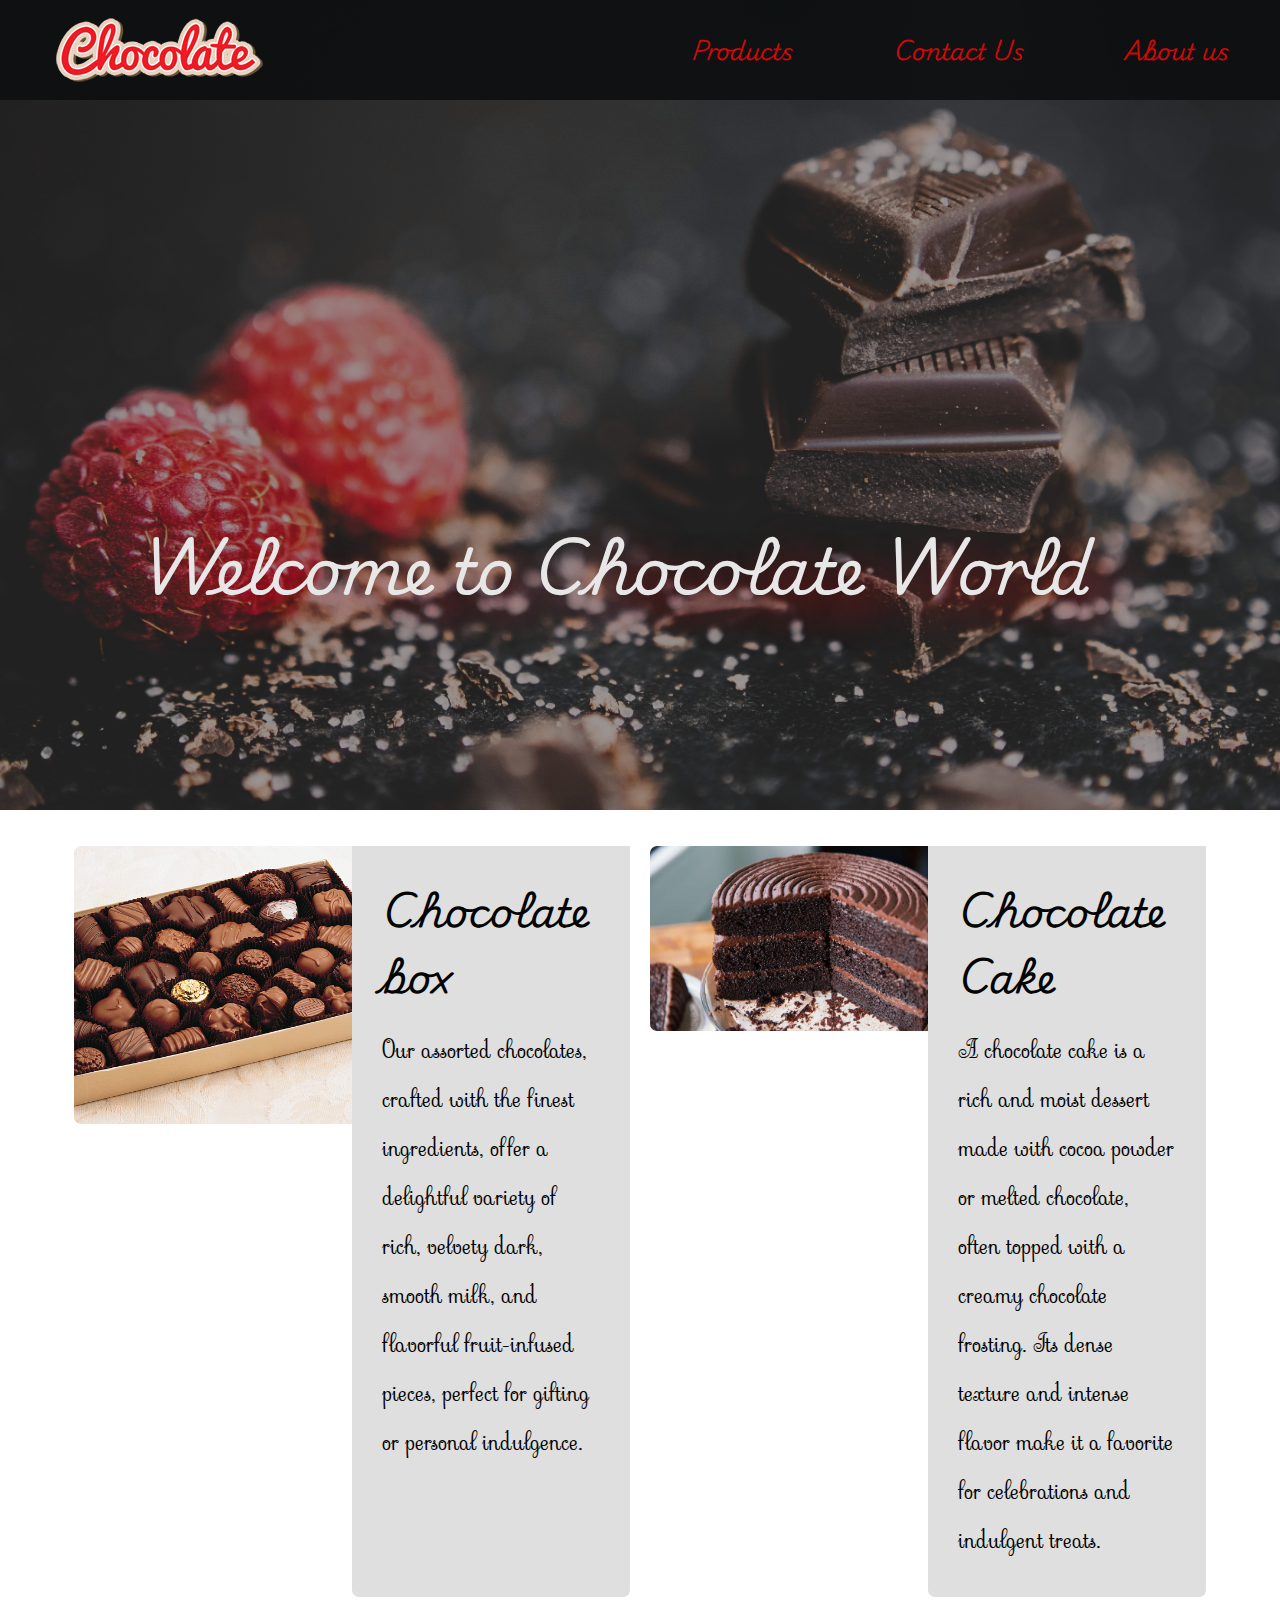
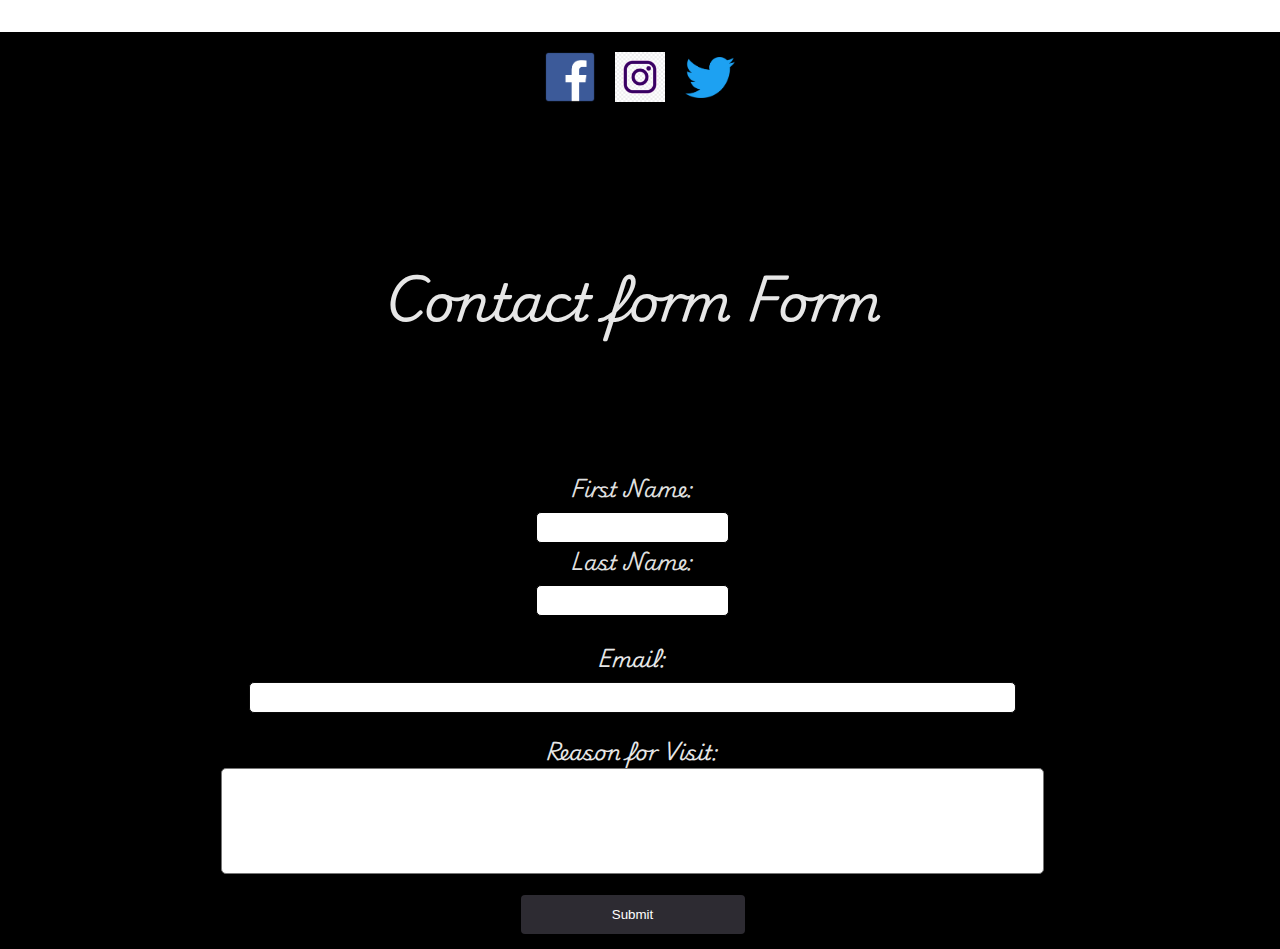
<file: Assignment 2/index.html>
<!doctype html>
<html lang="en">

<head>
  <meta charset="utf-8">
  <meta name="viewport" content="width=device-width, initial-scale=1">
  <meta name="description"
    content="Page of a chocolate store">
  <meta name="robots" content="noindex, nofollow">

  <title>Chocolate Store</title>
  <!-- add fonts -->
  <link rel="preconnect" href="https://fonts.googleapis.com">
  <link rel="preconnect" href="https://fonts.gstatic.com" crossorigin>
  <link href="https://fonts.googleapis.com/css2?family=Playwrite+DK+Loopet:wght@100..400&display=swap" rel="stylesheet">

  <link rel="preconnect" href="https://fonts.googleapis.com">
  <link rel="preconnect" href="https://fonts.gstatic.com" crossorigin>
  <link href="https://fonts.googleapis.com/css2?family=Playwrite+DK+Loopet:wght@100..400&family=Sevillana&display=swap"
    rel="stylesheet">

  <!-- add CSS -->
  <link rel="stylesheet" href="./css/style.css">
  <!-- add jQuery -->
  <script src="https://ajax.googleapis.com/ajax/libs/jquery/3.7.1/jquery.min.js"></script>
  <script src="./js/custom-js.js"></script>
</head>


<body>
  <header>
    <div>
      <a href="index.html"><img src="./img/logo.png" alt="logo"></a>
    </div>
    <nav>
      <menu>
        <li><a href="#Products">Products</a></li>
        <li><a href="#ContactUs">Contact Us</a></li>
        <li><a href="#Aboutus">About us</a></li>
      </menu>
    </nav>
  </header>
  <section class="MyBanner">
    <div>
      <h1>Welcome to Chocolate World</h1>
    </div>
  </section>
  <main>
    <section class="Mycontent">

      <div class="wrapper">
        <div class="Chocolate-img">
          <img src="./img/choco1.jpg" alt="first chocolatte">
        </div>
        <div class="chocolate-info">
          <div class="chocolate-text">
            <h3>Chocolate box</h3>

            <p>Our assorted chocolates, crafted with the finest ingredients,
              offer a delightful variety of rich, velvety dark, smooth milk,
              and flavorful fruit-infused pieces,
              perfect for gifting or personal indulgence.</p>

          </div>
        </div>
      </div>
      <div class="wrapper">
        <div class="Chocolate-img">
          <img src="./img/choco2.jpg" alt="second chocolate">
        </div>
        <div class="chocolate-info">
          <div class="chocolate-text">
            <h3>Chocolate Cake</h3>

            <p>A chocolate cake is a rich and moist dessert
              made with cocoa powder or melted chocolate,
              often topped with a creamy chocolate frosting.
              Its dense texture and intense flavor make it a favorite
              for celebrations and indulgent treats.</p>

          </div>
        </div>
      </div>
    </section>
  </main>

  <footer>
    <div class="logoSocial">
      <div>
        <a href="#dd"><img src="./img/facebook.png" alt="logo"></a>
      </div>
      <div>
        <a href="#dd"><img src="./img/instagram.png" alt="logo"></a>
      </div>
      <div>
        <a href="#dd"><img src="./img/twitter.png" alt="logo"></a>
      </div>
    </div>
    <section class="myContainerForm">


      <form action="/submit_form" id="contact-form" method="post" class="form">
        <h6>Contact form Form</h6>
        <fieldset>

          <div class="names">
            <div class="name-field">
              <label for="name">First Name:</label><br>
              <input type="text" id="name" name="name">
            </div>
            <div class="name-field">
              <label for="lastname">Last Name:</label><br>
              <input type="text" id="lastname" name="lastname">
            </div>
          </div>
          <br>
          <div id="Foremail">
            <label for="email">Email:</label><br>
            <input type="text" id="email" name="email"><br>
          </div>
        </fieldset>



        <fieldset id="details">

          <label for="visitReason">Reason for Visit:</label><br>
          <textarea id="visitReason" name="visitReason"></textarea><br>
        </fieldset>
        <div class="botton">
          <input type="submit" value="Submit" id="submit">
        </div>
      </form>
    </section>
  </footer>
</body>

</html>
</file>
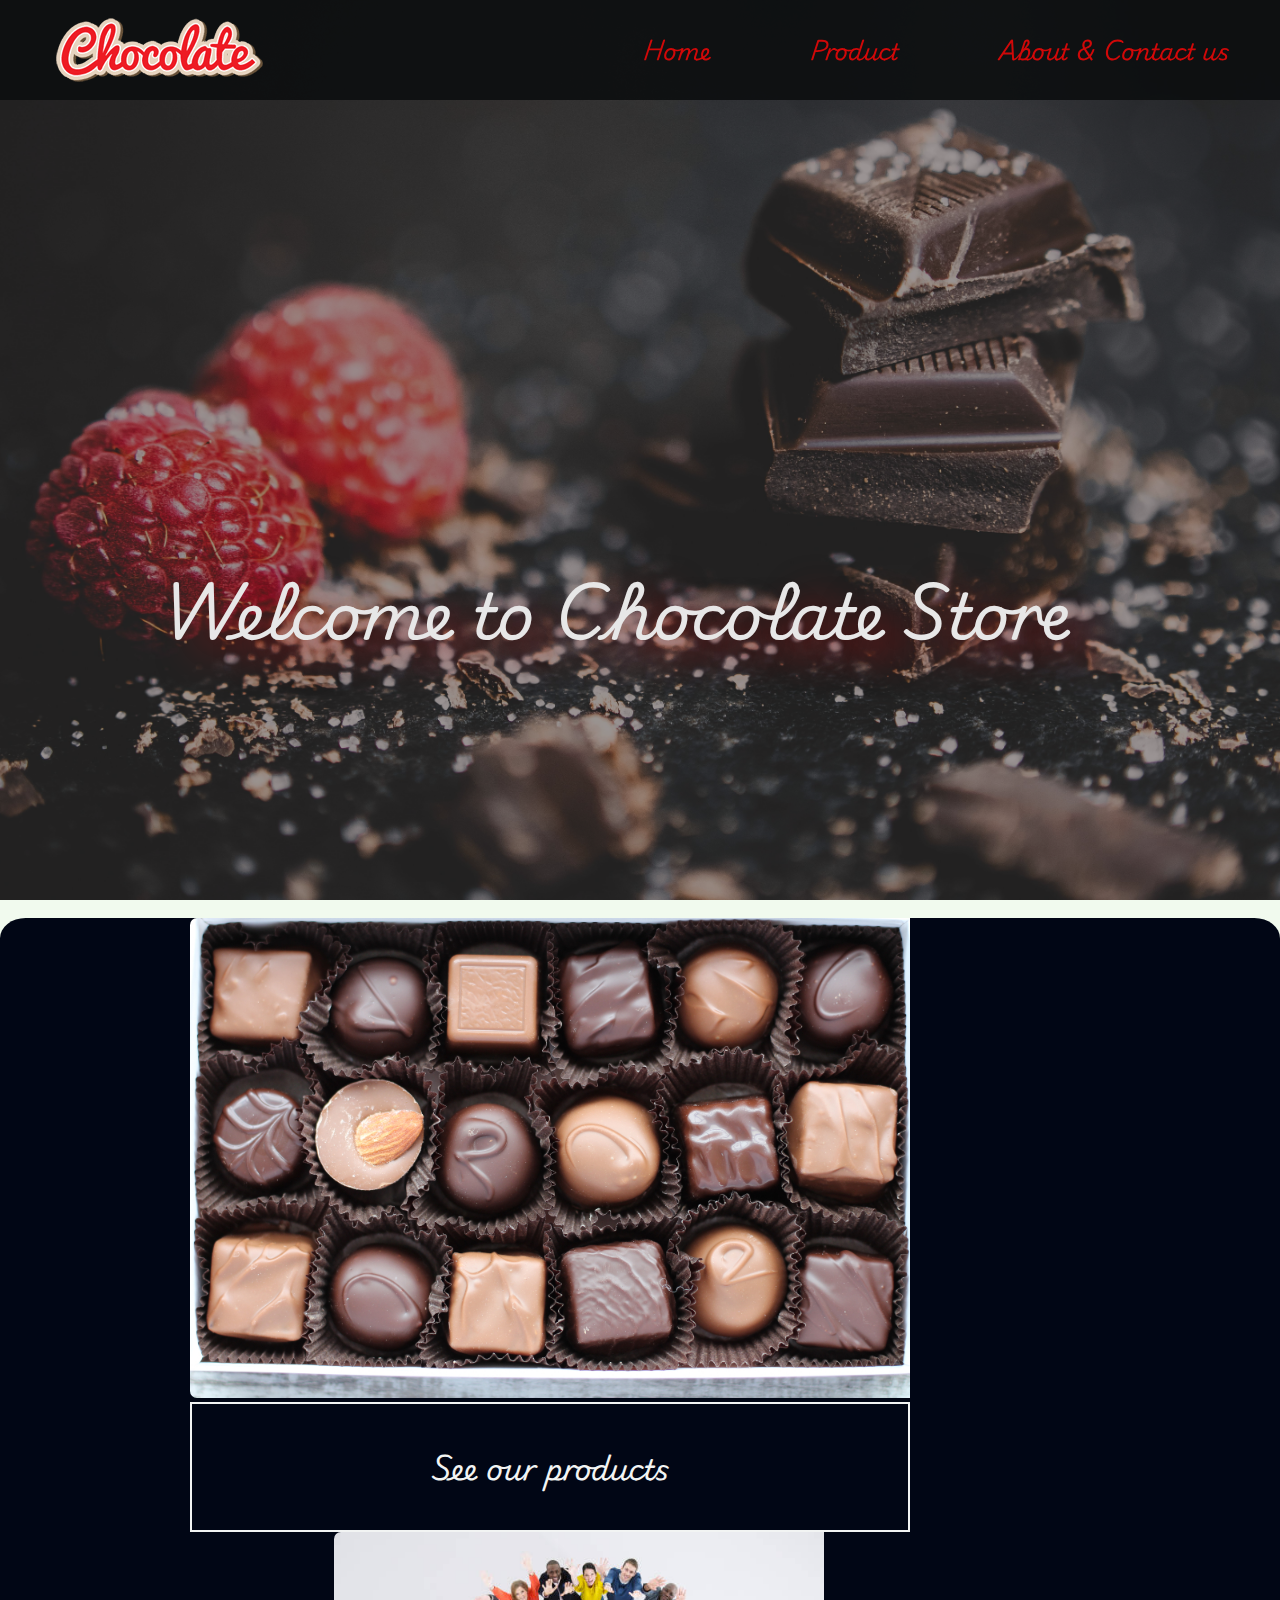
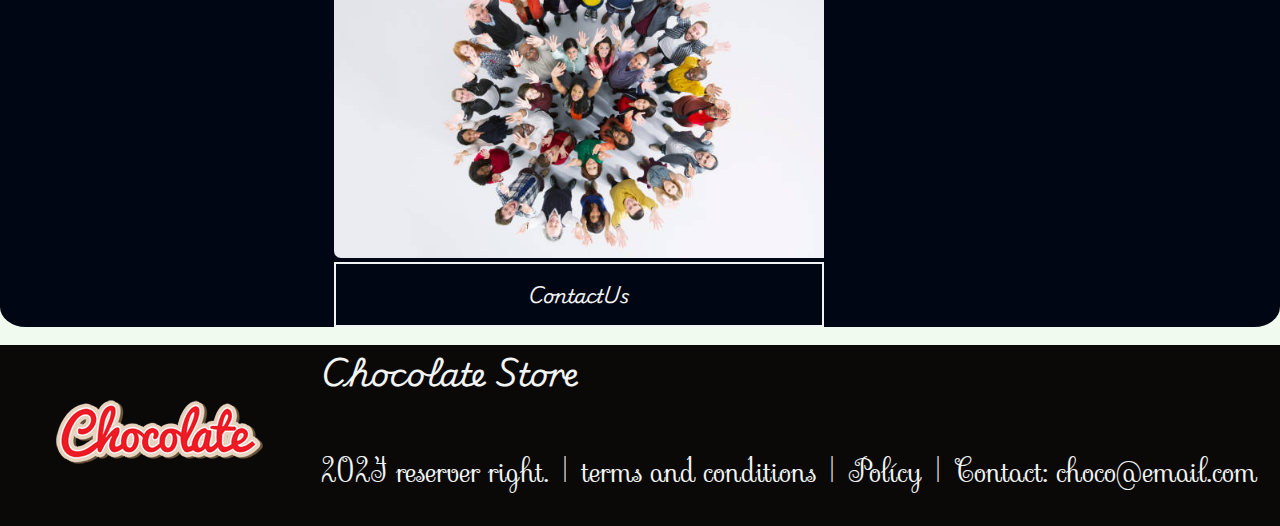
<file: Final Proyect/index.html>
<!doctype html>
<html lang="en">

<head>
  <meta charset="utf-8">
  <meta name="viewport" content="width=device-width, initial-scale=1">
  <meta name="description" content="Page of a chocolate store">
  <meta name="robots" content="noindex, nofollow">

  <title>Chocolate Store</title>
  <!-- add fonts -->
  <link rel="preconnect" href="https://fonts.googleapis.com">
  <link rel="preconnect" href="https://fonts.gstatic.com" crossorigin>
  <link href="https://fonts.googleapis.com/css2?family=Playwrite+DK+Loopet:wght@100..400&display=swap" rel="stylesheet">

  <link rel="preconnect" href="https://fonts.googleapis.com">
  <link rel="preconnect" href="https://fonts.gstatic.com" crossorigin>
  <link href="https://fonts.googleapis.com/css2?family=Playwrite+DK+Loopet:wght@100..400&family=Sevillana&display=swap"
    rel="stylesheet">

  <!-- add CSS -->
  <link rel="stylesheet" href="./css/style.css">
  <!-- add jQuery -->
  <script src="https://ajax.googleapis.com/ajax/libs/jquery/3.7.1/jquery.min.js"></script>
  <script src="./js/custom-js.js"></script>
</head>


<body>
  <header>
    <div>
      <a href="index.html"><img src="./img/logo.png" alt="logo"></a>
    </div>
    <nav>
      <menu>
        <li><a href="index.html">Home</a></li>
        <li><a href="Products.html">Product</a></li>
        <li><a href="Aboutus.html">About & Contact us</a></li>
      </menu>
    </nav>
  </header>
  <section class="MyBanner">
    <div>
      <h1>Welcome to Chocolate Store</h1>
    </div>
  </section>
  <main class="container">
    <br>
    <section class="Mycontent2">
      <div class="ContainInf">
        <div class="MyImage">
          <img src="./img/Product.jpg" alt="chocolates products">
        </div>
        <div class="MyInf">
          <a href="Products.html" class="SeeBoton"><h2>See our products</h2></a>
        </div>
      </div>
      <div class="ContainInf">
        <div class="MyImage">
          <img src="./img/contactUs.jpg" alt="ContactUs">
        </div>
        <div class="MyInf">
          <a href="Aboutus.html" class="SeeBoton">ContactUs</a>
        </div>
      </div>

      
    </section>
  </main>
  <br>
  <footer>
    <div>
      <a href="index.html"><img src="./img/logo.png" alt="logo"></a>
    </div>
    <div>
      <h6>Chocolate Store</h6>
      <p>2024 reserver right. | terms and conditions | Polícy | Contact: choco@email.com</p>
    </div>
  </footer>
</body>

</html>
</file>
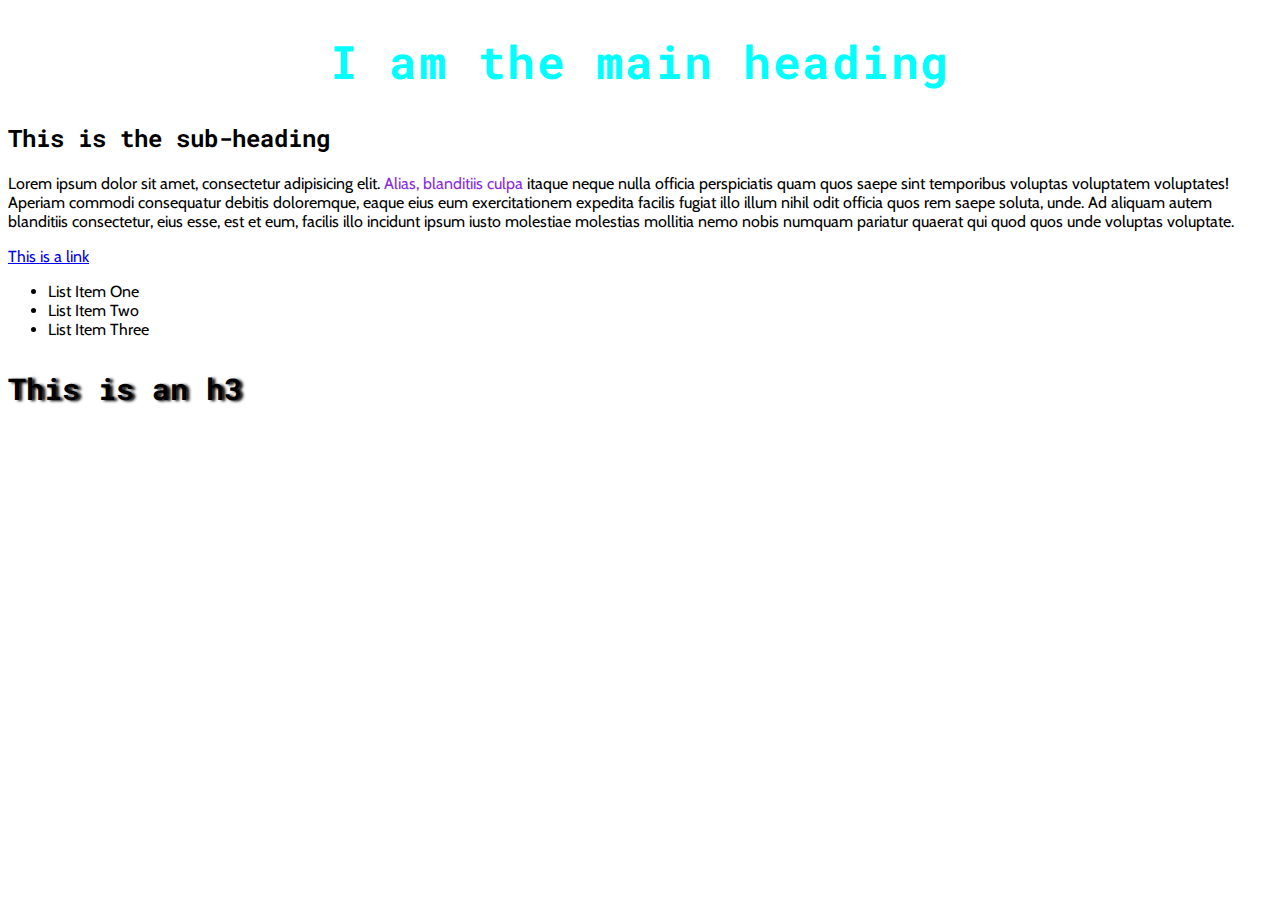
<file: Labs/lab-2/index.html>
<!doctype html>
<html lang="en">
  <head>
    <!--
    If in pairs add names here
    -->
    <meta charset="utf-8">
    <meta name="viewport" content="width=device-width, initial-scale=1">
    <meta name="description" content="This is the HTML for Lab Two">
    <title>Lab Two</title>
    <meta name="robots" content="noindex, nofollow">
    <!-- Step one -->
    <link rel="stylesheet" href="./css/style.css">

    <link rel="preconnect" href="https://fonts.googleapis.com">
<link rel="preconnect" href="https://fonts.gstatic.com" crossorigin>
<link href="https://fonts.googleapis.com/css2?family=Cabin:ital,wght@0,400..700;1,400..700&family=Jersey+25+Charted&family=Roboto+Mono:ital,wght@0,100..700;1,100..700&family=Roboto+Serif:ital,opsz,wght@0,8..144,100..900;1,8..144,100..900&family=Roboto:ital,
wght@0,100;0,300;0,400;0,500;0,700;0,900;1,100;1,300;1,400;1,500;1,700;1,900&display=swap" rel="stylesheet">


    <link rel="preconnect" href="https://fonts.googleapis.com">
<link rel="preconnect" href="https://fonts.gstatic.com" crossorigin>
<link href="https://fonts.googleapis.com/css2?family=Cabin:ital,wght@0,400..700;1,400..700&
family=Jersey+25+Charted&family=Roboto:ital,wght@0,100;0,300;0,400;0,500;0,700;0,900;1,100;1,300;1,400;1,500;1,700;1,900&display=swap" 
rel="stylesheet">

  </head>
  <body>
    <!-- Step two & three -->
    <h1>I am the main heading</h1>
    <h2>This is the sub-heading</h2>
    <!-- Step four & five -->
    <p>Lorem ipsum dolor sit amet, consectetur adipisicing elit. <span>Alias, blanditiis culpa</span> itaque neque nulla officia perspiciatis quam quos saepe sint temporibus voluptas voluptatem voluptates! Aperiam commodi consequatur debitis doloremque, eaque eius eum exercitationem expedita facilis fugiat illo illum nihil odit officia quos rem saepe soluta, unde. Ad aliquam autem blanditiis consectetur, eius esse, est et eum, facilis illo incidunt ipsum iusto molestiae molestias mollitia nemo nobis numquam pariatur quaerat qui quod quos unde voluptas voluptate.</p>
    <a href="#">This is a link</a>
    <ul>
      <li>List Item One</li>
      <li>List Item Two</li>
      <li>List Item Three</li>
    </ul>
    <!-- Step six -->
    <h3>This is an h3</h3>
  </body>
</html>
</file>
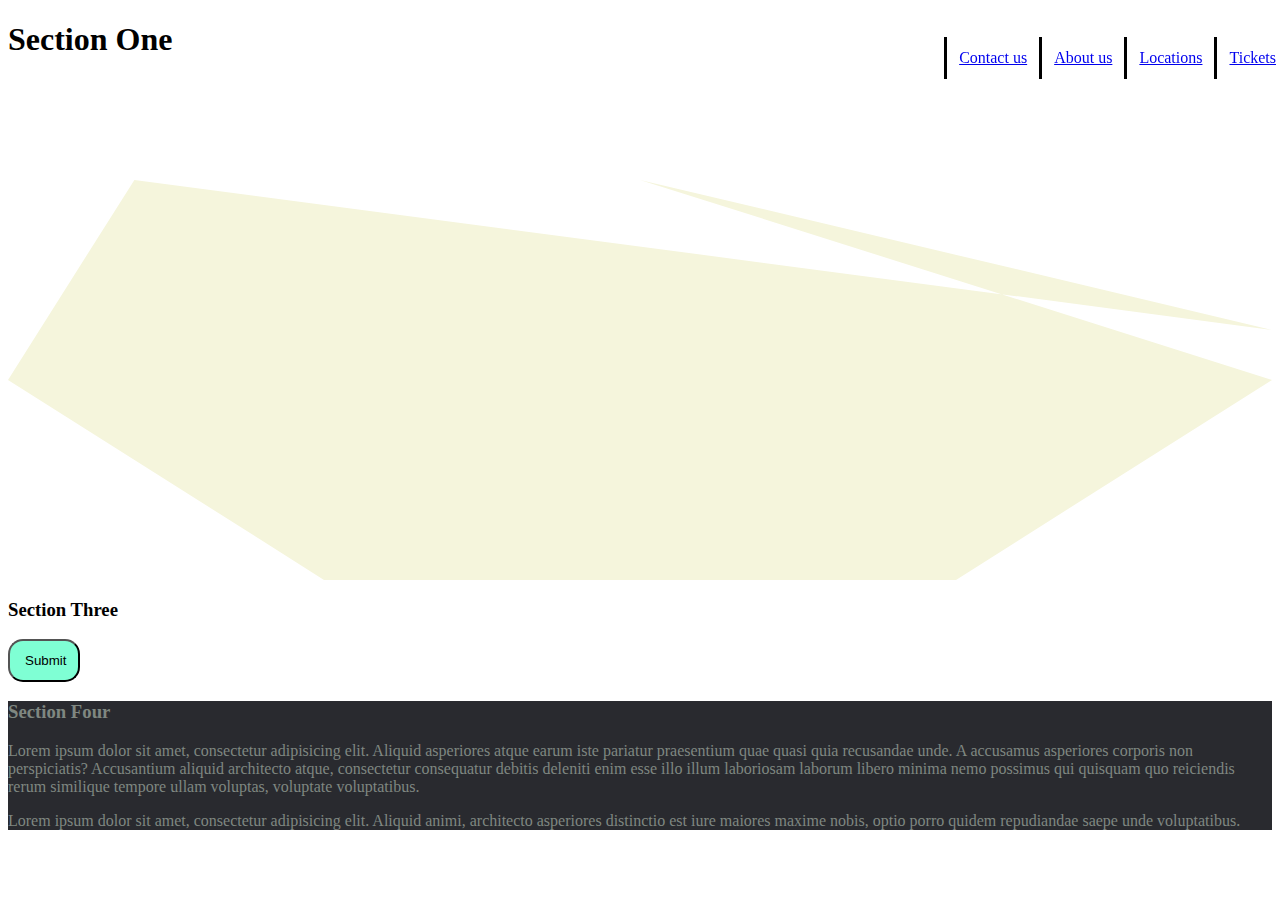
<file: Labs/Lab05/index.html>
<!doctype html>
<html lang="en">
  <head>
    <meta charset="utf-8">
    <meta name="viewport" content="width=device-width, initial-scale=1">
    <meta name="description" content="This HTML document is our semester review">
    <title>Semester Review</title>
    <meta name="robots" content="noindex, nofollow">
    <link rel="stylesheet" href="./css/style.css">
  </head>
  <body>
    <header>
      <nav>
        <menu>
          <li><a href="#">Tickets</a></li>
          <li><a href="#">Locations</a></li>
          <li><a href="#">About us</a></li>
          <li><a href="#">Contact us</a></li>
         
        </menu>
      </nav>
    </header>
    <section>
      <h1>Section One</h1>
    </section>
    <section>
      <h2>Section Two</h2>
    </section>
    <section>
      <h3>Section Three</h3>
      <div class="botton">
        <input id="bottoms" type="submit" value="Submit" id="submit">
      </div>
    </section>
    <section>
      <h3>Section Four</h3>
      <p>Lorem ipsum dolor sit amet, consectetur adipisicing elit. Aliquid asperiores atque earum iste pariatur praesentium quae quasi quia recusandae unde. A accusamus asperiores corporis non perspiciatis? Accusantium aliquid architecto atque, consectetur consequatur debitis deleniti enim esse illo illum laboriosam laborum libero minima nemo possimus qui quisquam quo reiciendis rerum similique tempore ullam voluptas, voluptate voluptatibus.</p>
      <p>Lorem ipsum dolor sit amet, consectetur adipisicing elit. Aliquid animi, architecto asperiores distinctio est iure maiores maxime nobis, optio porro quidem repudiandae saepe unde voluptatibus.</p>
    </section>
    <!-- add your call to action here (Exercise Seven) -->
  </body>
</html>
</file>
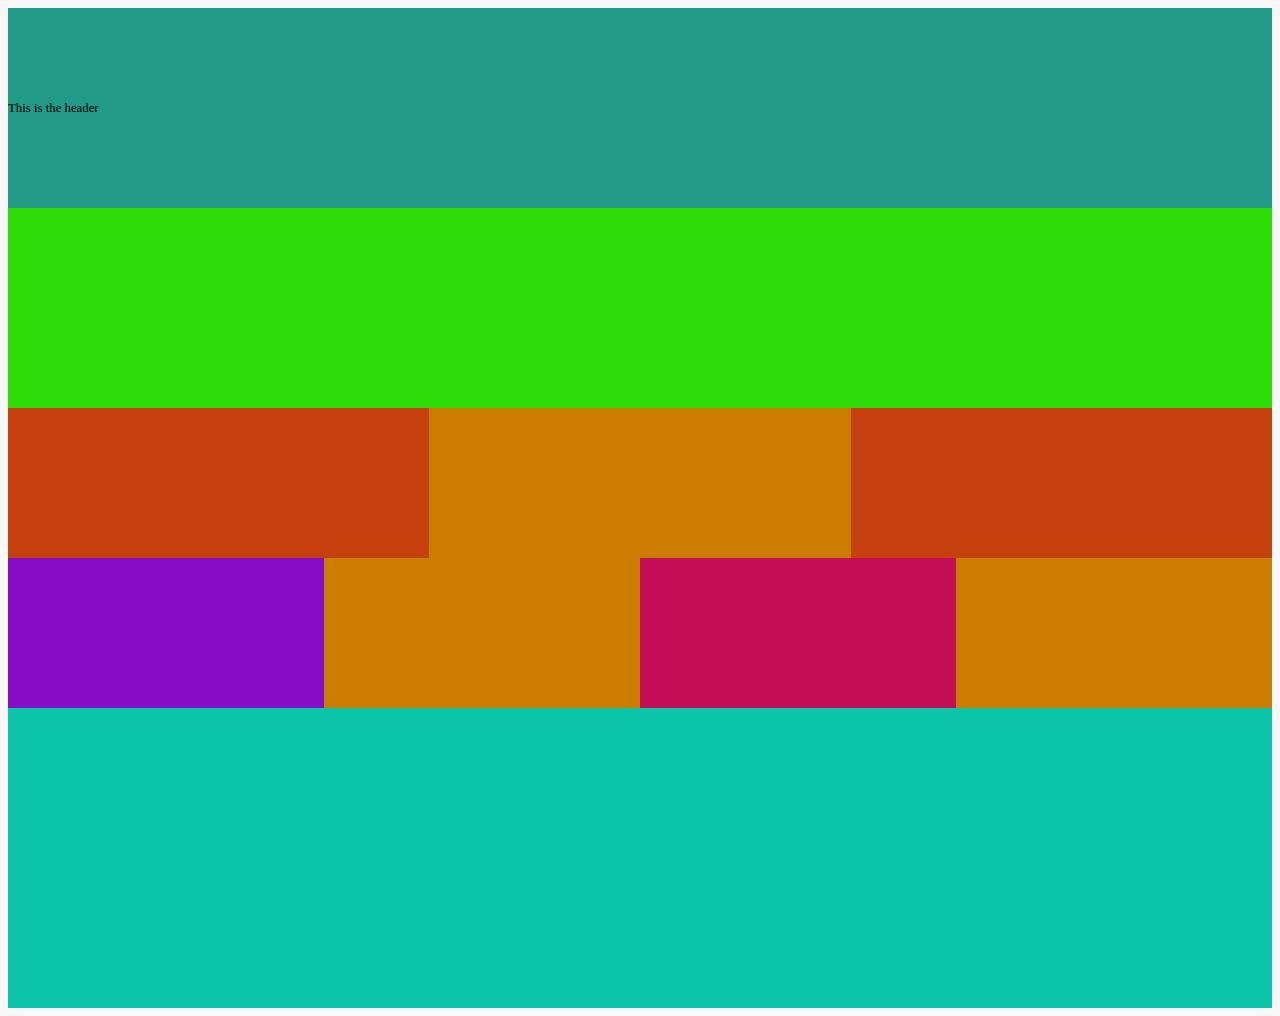
<file: Labs/lab3/index.html>
<!DOCTYPE html>
<html lang="en">
<head>
    <meta charset="UTF-8">
    <meta name="viewport" content="width=device-width, initial-scale=1.0">
    <title>Document</title>
    <link rel="stylesheet" href="Styles/Style.css">
</head>
<body>
    
    <header>
        This is the header
    </header>

    <div class="masterhead">
        
    </div>
    <main>
        <section class="box1">
            <div>
            </div>
            <div>
            </div>
            <div>
            </div>
        </section >
        <section class="box2">
       
            <div>
            </div>
            <div>
            </div>
            <div>
            </div>
            <div>
            </div>
        </section>
    
    
    </main>

    <footer>
        
    </footer>

</body>
</html>
</file>
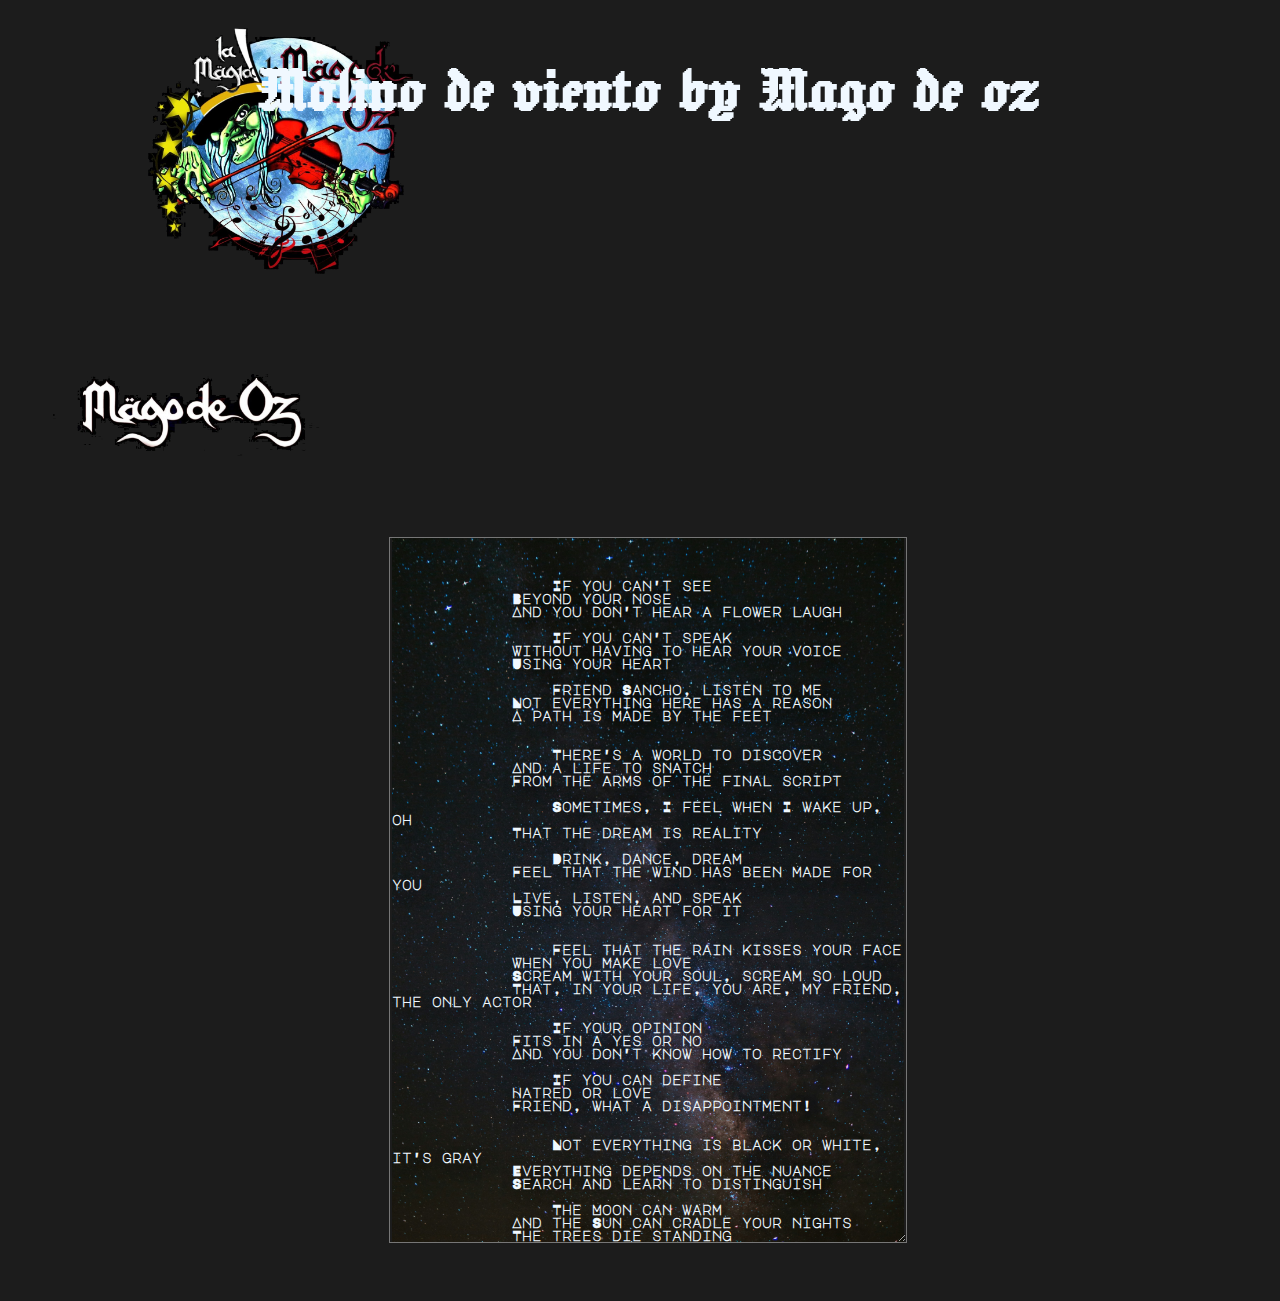
<file: Assignment 1/Song.html>
<!DOCTYPE html>
<html lang="en">

<head>
    <meta charset="UTF-8">
    <meta name="viewport" content="width=device-width, initial-scale=1.0">
    <meta name="description" content="containg the lyrics of the song Molino de Viento">
    <meta name="keywords" content="molino, viento, song, mago, oz">
    <title>Molino de viento lyrics</title>

    <link rel="preconnect" href="https://fonts.googleapis.com">
    <link rel="preconnect" href="https://fonts.gstatic.com" crossorigin>
    <link href="https://fonts.googleapis.com/css2?family=Jacquard+24&family=Major+Mono+Display&display=swap" rel="stylesheet">

    <link rel="preconnect" href="https://fonts.googleapis.com">
    <link rel="preconnect" href="https://fonts.gstatic.com" crossorigin>
    <link href="https://fonts.googleapis.com/css2?family=Major+Mono+Display&display=swap" rel="stylesheet">

    <link rel="stylesheet" href="Style.css">
</head>

<body>
    <h1>Molino de viento by Mago de oz</h1>
    <iframe width="560" height="315" src="https://www.youtube.com/embed/kwZu8vsJHBI?si=svNY8yfHs-_ZGIxK" title="YouTube video player" frameborder="0"
     allow="accelerometer; autoplay; clipboard-write; encrypted-media; gyroscope; picture-in-picture; web-share" 
     referrerpolicy="strict-origin-when-cross-origin" allowfullscreen></iframe>
    <div class="mainContainer">
        <textarea id="song" name="song" rows="4" cols="50"> 


                If you can't see
            Beyond your nose
            And you don't hear a flower laugh

                If you can't speak
            Without having to hear your voice
            Using your heart

                Friend Sancho, listen to me
            Not everything here has a reason
            A path is made by the feet


                There's a world to discover
            And a life to snatch
            From the arms of the final script

                Sometimes, I feel when I wake up, oh
            That the dream is reality

                Drink, dance, dream
            Feel that the wind has been made for you
            Live, listen, and speak
            Using your heart for it
        
        
                Feel that the rain kisses your face
            When you make love
            Scream with your soul, scream so loud
            That, in your life, you are, my friend, the only actor

                If your opinion
            Fits in a yes or no
            And you don't know how to rectify

                If you can define
            Hatred or love
            Friend, what a disappointment!
        

                Not everything is black or white, it's gray
            Everything depends on the nuance
            Search and learn to distinguish

                The Moon can warm
            And the Sun can cradle your nights
            The trees die standing

                I've seen a spring cry, oh
            Seeing its waters go to the sea
        
        
                Drink, dance, dream
            Feel that the wind has been made for you
            Live, listen, and speak
            Using your heart for it

                Feel that the rain kisses your face
            When you make love
            Scream with your soul, scream so loud
            That, in your life, you are, my friend, the only actor

                Sometimes, I feel when I wake up, oh
            That the dream is reality


                Drink, dance, dream
            Feel that the wind has been made for you
            Live, listen, and speak
            Using your heart for it

                Feel that the rain kisses your face
            When you make love
            Scream with your soul, scream so loud

                Drink, dance, dream
            Feel that the wind has been made for you
            Live, listen, and speak
            Using your heart for it


                Feel that the rain kisses your face
            When you make love
            Scream with your soul, scream so loud
            That, in your life, you are, my friend, the only actor


        </textarea>
        
            
        </div>
  

</body>

</html>
</file>
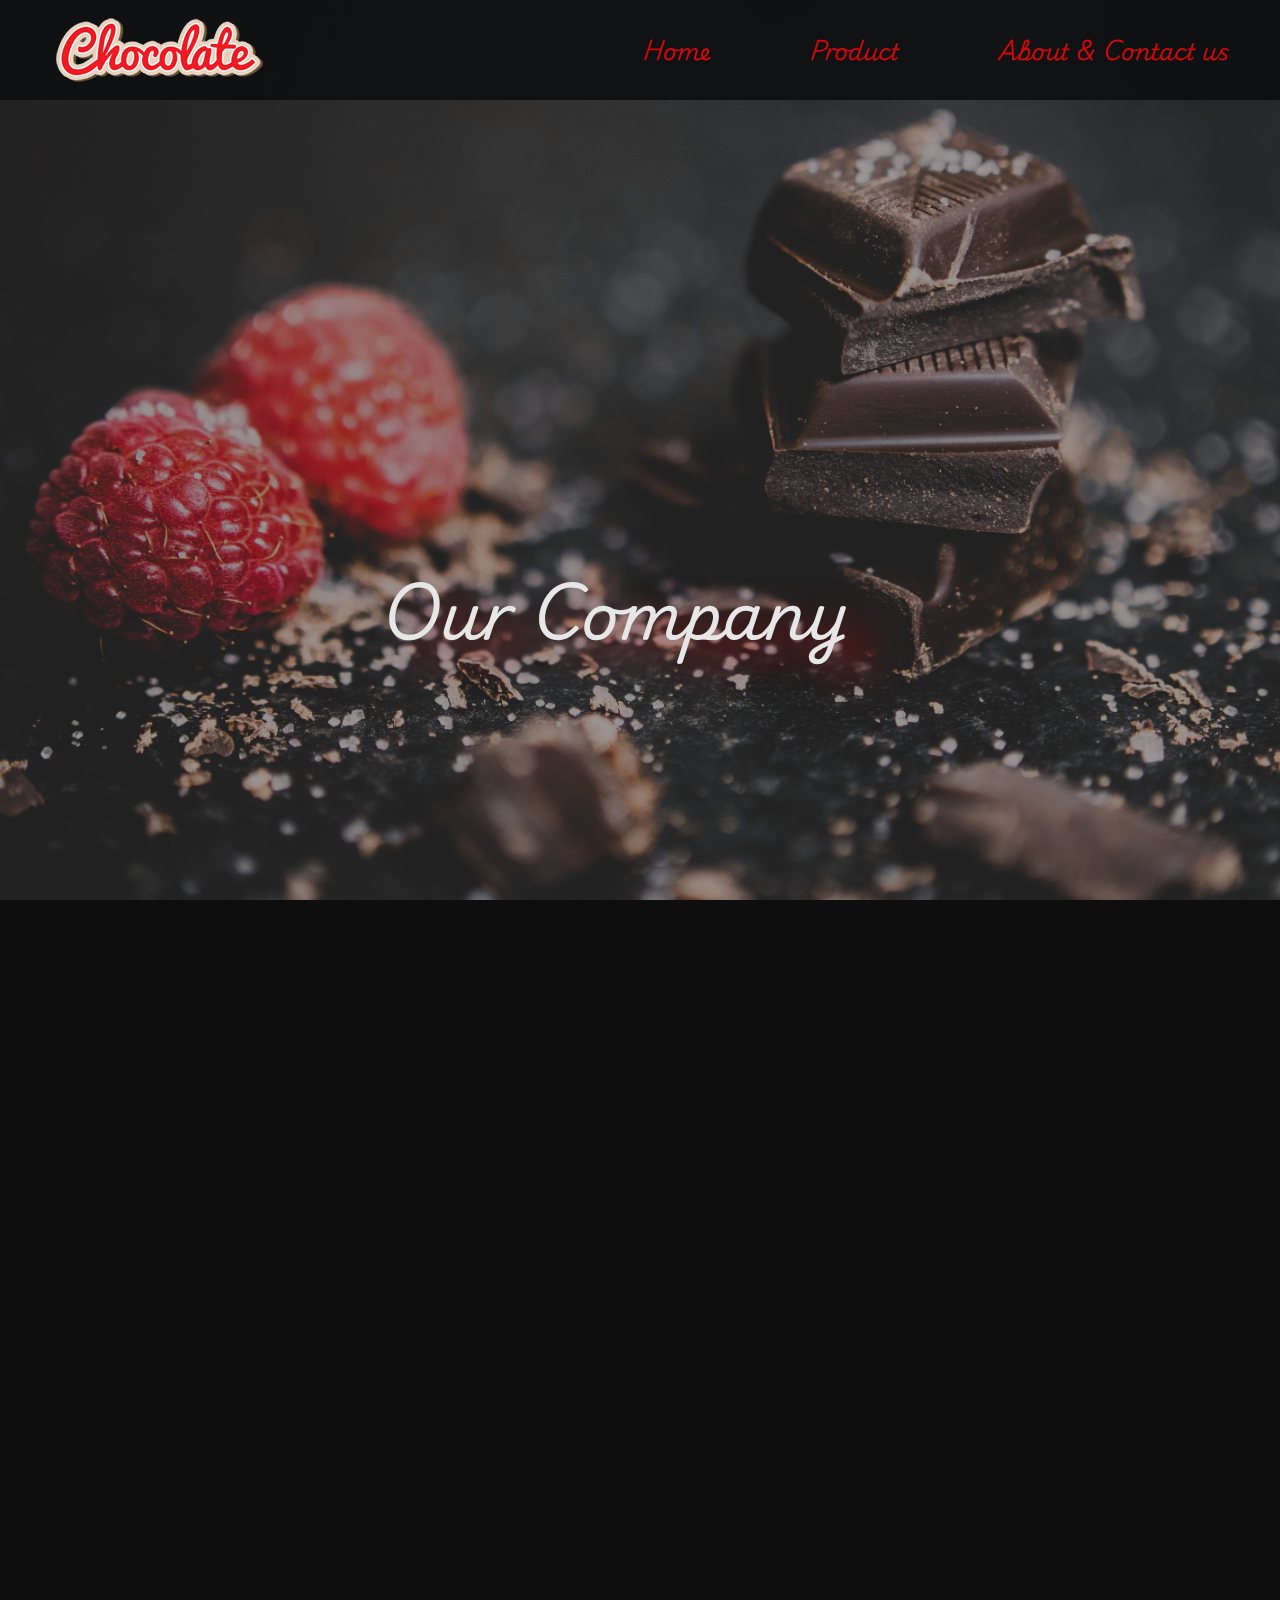
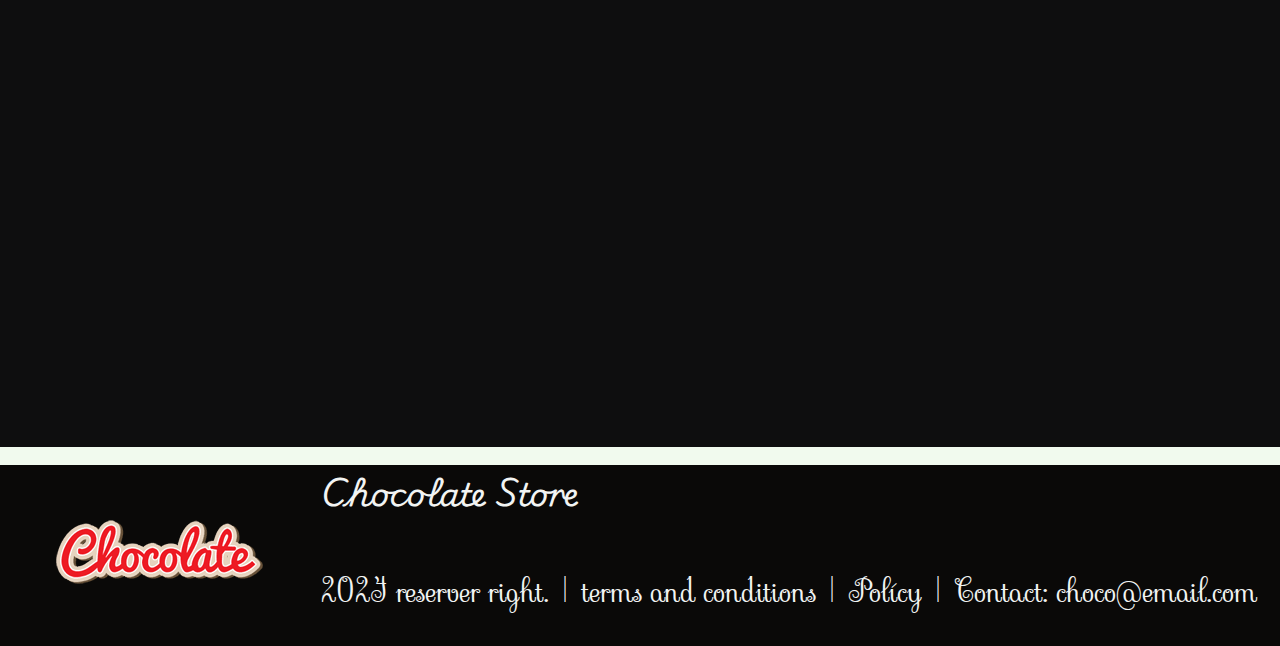
<file: Final Proyect/Aboutus.html>
<!doctype html>
<html lang="en">

<head>
  <meta charset="utf-8">
  <meta name="viewport" content="width=device-width, initial-scale=1">
  <meta name="description" content="Page of a chocolate store">
  <meta name="robots" content="noindex, nofollow">

  <title>Chocolate Store</title>
  <!-- add fonts -->
  <link rel="preconnect" href="https://fonts.googleapis.com">
  <link rel="preconnect" href="https://fonts.gstatic.com" crossorigin>
  <link href="https://fonts.googleapis.com/css2?family=Playwrite+DK+Loopet:wght@100..400&display=swap" rel="stylesheet">

  <link rel="preconnect" href="https://fonts.googleapis.com">
  <link rel="preconnect" href="https://fonts.gstatic.com" crossorigin>
  <link href="https://fonts.googleapis.com/css2?family=Playwrite+DK+Loopet:wght@100..400&family=Sevillana&display=swap"
    rel="stylesheet">

  <!-- add CSS -->
  <link rel="stylesheet" href="./css/style.css">
  <!-- add jQuery -->
  <script src="https://ajax.googleapis.com/ajax/libs/jquery/3.7.1/jquery.min.js"></script>
  <script src="./js/custom-js.js"></script>
</head>


<body>
  <header>
    <div>
      <a href="index.html"><img src="./img/logo.png" alt="logo"></a>
    </div>
    <nav>
      <menu>
        <li><a href="index.html">Home</a></li>
        <li><a href="Products.html">Product</a></li>
        <li><a href="Aboutus.html">About & Contact us</a></li>
      </menu>
    </nav>
  </header>
  <section class="MyBanner">
    <div>
      <h1>Our Company</h1>
    </div>
  </section>
  <main class="container3">
 
    <section class="about hidden">
      <h2>About us</h2>
      <div class="MycontactUs">
        <h3>Welcome to the Chocolate Factory!</h3>

        <p>Our chocolate captures the essence of chocolate indulgence. Known for its smooth texture and rich flavor,
          Chocolate offers a wide range of chocolate products, from classic milk and dark chocolate bars to an assortment
          of filled chocolates and truffles. Made with carefully selected ingredients, each product promises a delightful experience,
          making Chocolate the perfect choice for satisfying everyday chocolate cravings.
          Whether for a quick snack or a special treat, Chocolate brings a touch of sweetness to any moment.</p>
      </div>
    </section>

    <!-- Form Section -->

    <section class="myContainerForm hidden">

      <form action="/submit_form" id="contact-form" method="post" class="form">
        <h3>Chocolate Factory Form</h3>
        <fieldset>

          <div class="names">
            <div class="name-field">
              <label for="name">First Name:</label><br>
              <input type="text" id="name" name="name">
            </div>
            <div class="name-field">
              <label for="lastname">Last Name:</label><br>
              <input type="text" id="lastname" name="lastname">
            </div>
          </div>
          <br>
          <div id="Foremail">
            <label for="email">Email:</label><br>
            <input type="text" id="email" name="email"><br>
          </div>
        </fieldset>

        <fieldset id="details">
          <label for="visitReason">Reason for Visit:</label><br>
          <textarea id="visitReason" name="visitReason"></textarea><br>
        </fieldset>
        <div class="botton">
          <input type="submit" value="Submit" id="submit">
        </div>
      </form>

    </section>
  </main>
  <br>
  <footer>
    <div>
      <a href="index.html"><img src="./img/logo.png" alt="logo"></a>
    </div>
    <div>
      <h6>Chocolate Store</h6>
      <p>2024 reserver right. | terms and conditions | Polícy | Contact: choco@email.com</p>
    </div>
  </footer>
</body>

</html>
</file>
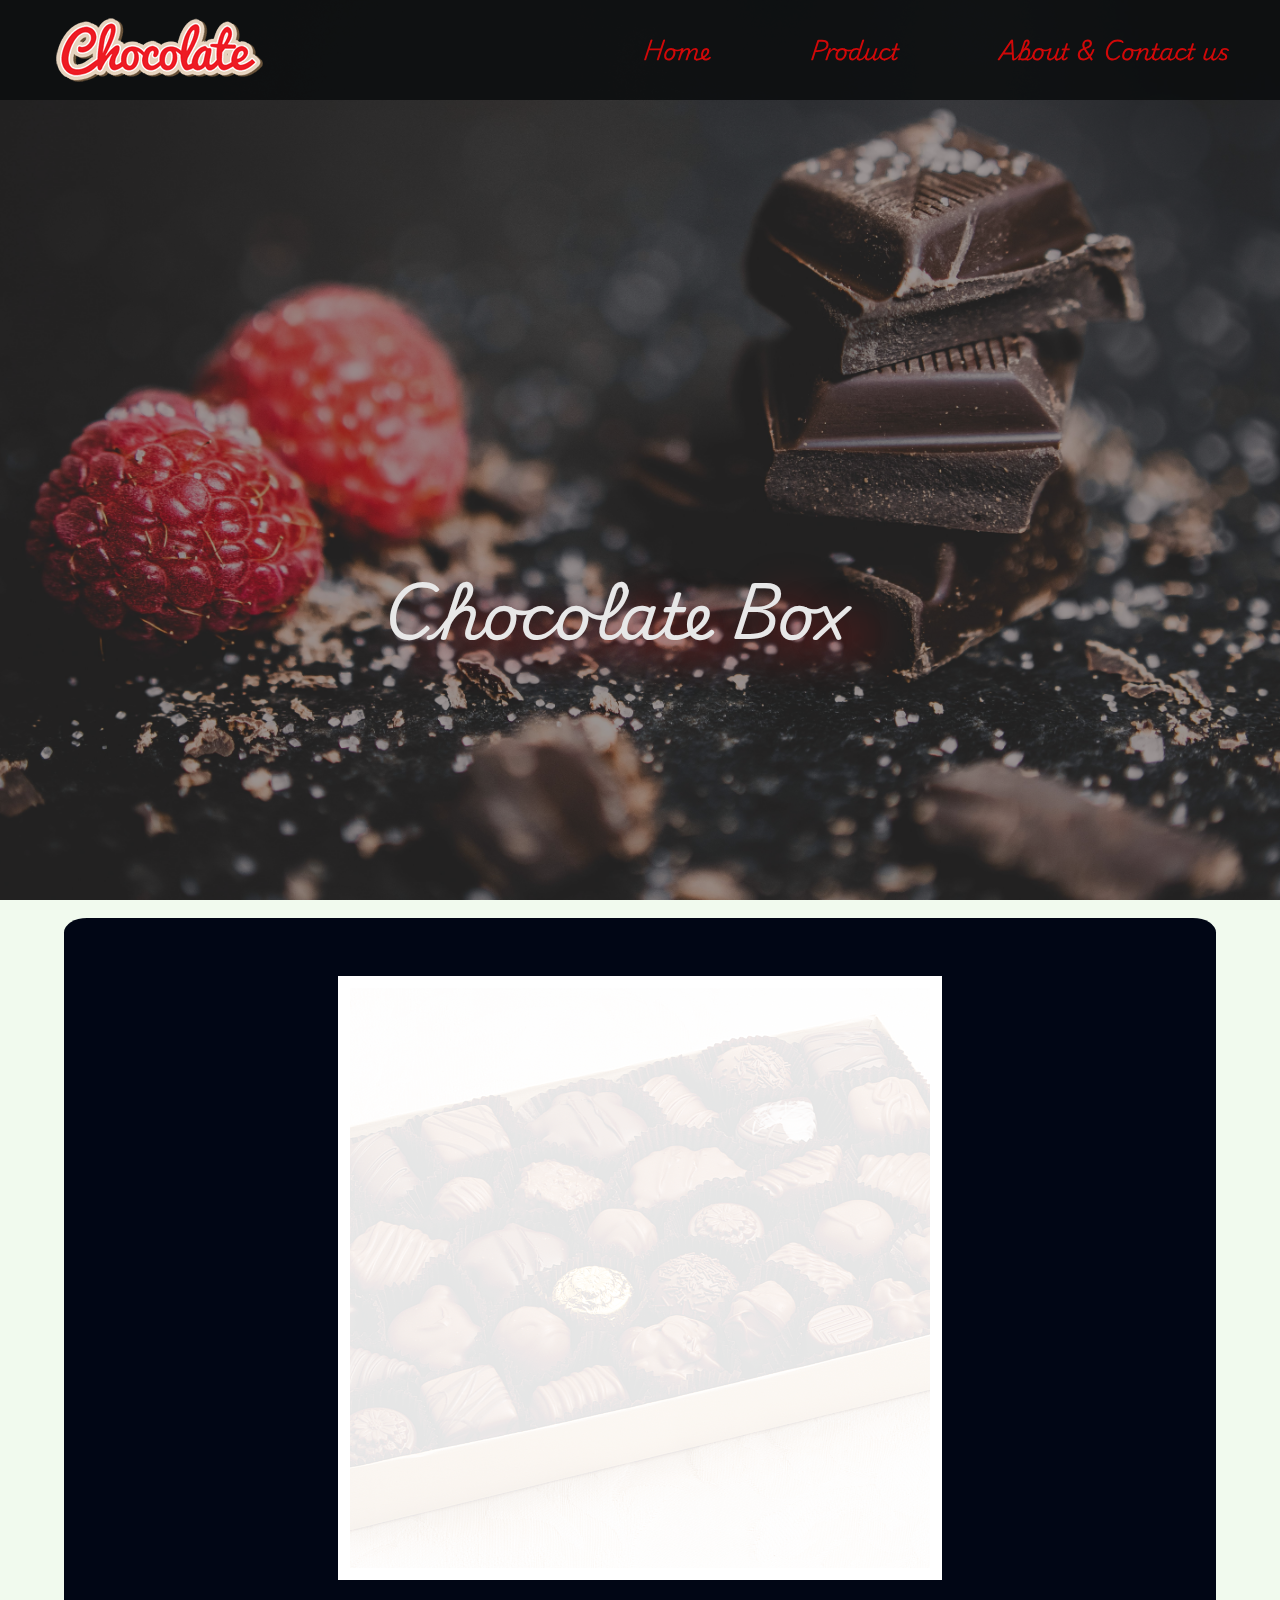
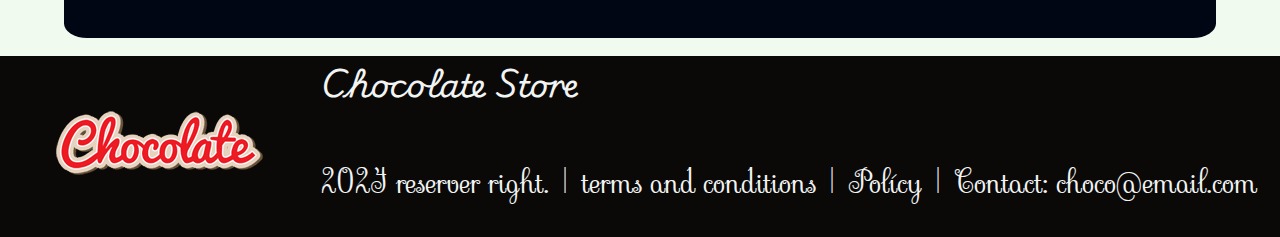
<file: Final Proyect/Chocolate.html>
<!doctype html>
<html lang="en">

<head>
  <meta charset="utf-8">
  <meta name="viewport" content="width=device-width, initial-scale=1">
  <meta name="description" content="Page of a chocolate store">
  <meta name="robots" content="noindex, nofollow">

  <title>Chocolate Box</title>
  <!-- add fonts -->
  <link rel="preconnect" href="https://fonts.googleapis.com">
  <link rel="preconnect" href="https://fonts.gstatic.com" crossorigin>
  <link href="https://fonts.googleapis.com/css2?family=Playwrite+DK+Loopet:wght@100..400&display=swap" rel="stylesheet">

  <link rel="preconnect" href="https://fonts.googleapis.com">
  <link rel="preconnect" href="https://fonts.gstatic.com" crossorigin>
  <link href="https://fonts.googleapis.com/css2?family=Playwrite+DK+Loopet:wght@100..400&family=Sevillana&display=swap"
    rel="stylesheet">

  <!-- add CSS -->
  <link rel="stylesheet" href="./css/style.css">
  <!-- add jQuery -->
  <script src="https://ajax.googleapis.com/ajax/libs/jquery/3.7.1/jquery.min.js"></script>
  <script src="./js/custom-js.js"></script>
</head>


<body>
  <header>
    <div>
      <a href="index.html"><img src="./img/logo.png" alt="logo"></a>
    </div>
    <nav>
      <menu>
        <li><a href="index.html">Home</a></li>
        <li><a href="Products.html">Product</a></li>
        <li><a href="Aboutus.html">About & Contact us</a></li>
      </menu>
    </nav>
  </header>
  <section class="MyBanner">
    <div>
      <h1>Chocolate Box</h1>
    </div>
  </section>
  <main class="container2">
    <br>
    <section class="Mycontent2">
      <div class="wrapper2">
        <div class="Chocolate-img">
          <img src="./img/choco1.jpg" alt="first chocolatte">
        </div>
        <div class="chocolate-info2">
          <a href="">
             <h2>Chocolate box<br><br>
              A luxurious box of chocolates filled with an assortment of handcrafted truffles, 
              pralines, and caramels, elegantly packaged in a sleek, 
              gold-trimmed box with a satin ribbon, offering a delightful 
              variety of flavors and textures for every chocolate lover.

              <span> $19.99</span></h2>
          </a>
        </div>
      </div>
    </section>
  </main>
  <br>
  <footer>
    <div>
      <a href="index.html"><img src="./img/logo.png" alt="logo"></a>
    </div>
    <div>
      <h6>Chocolate Store</h6>
      <p>2024 reserver right. | terms and conditions | Polícy | Contact: choco@email.com</p>
    </div>
  </footer>
</body>

</html>
</file>
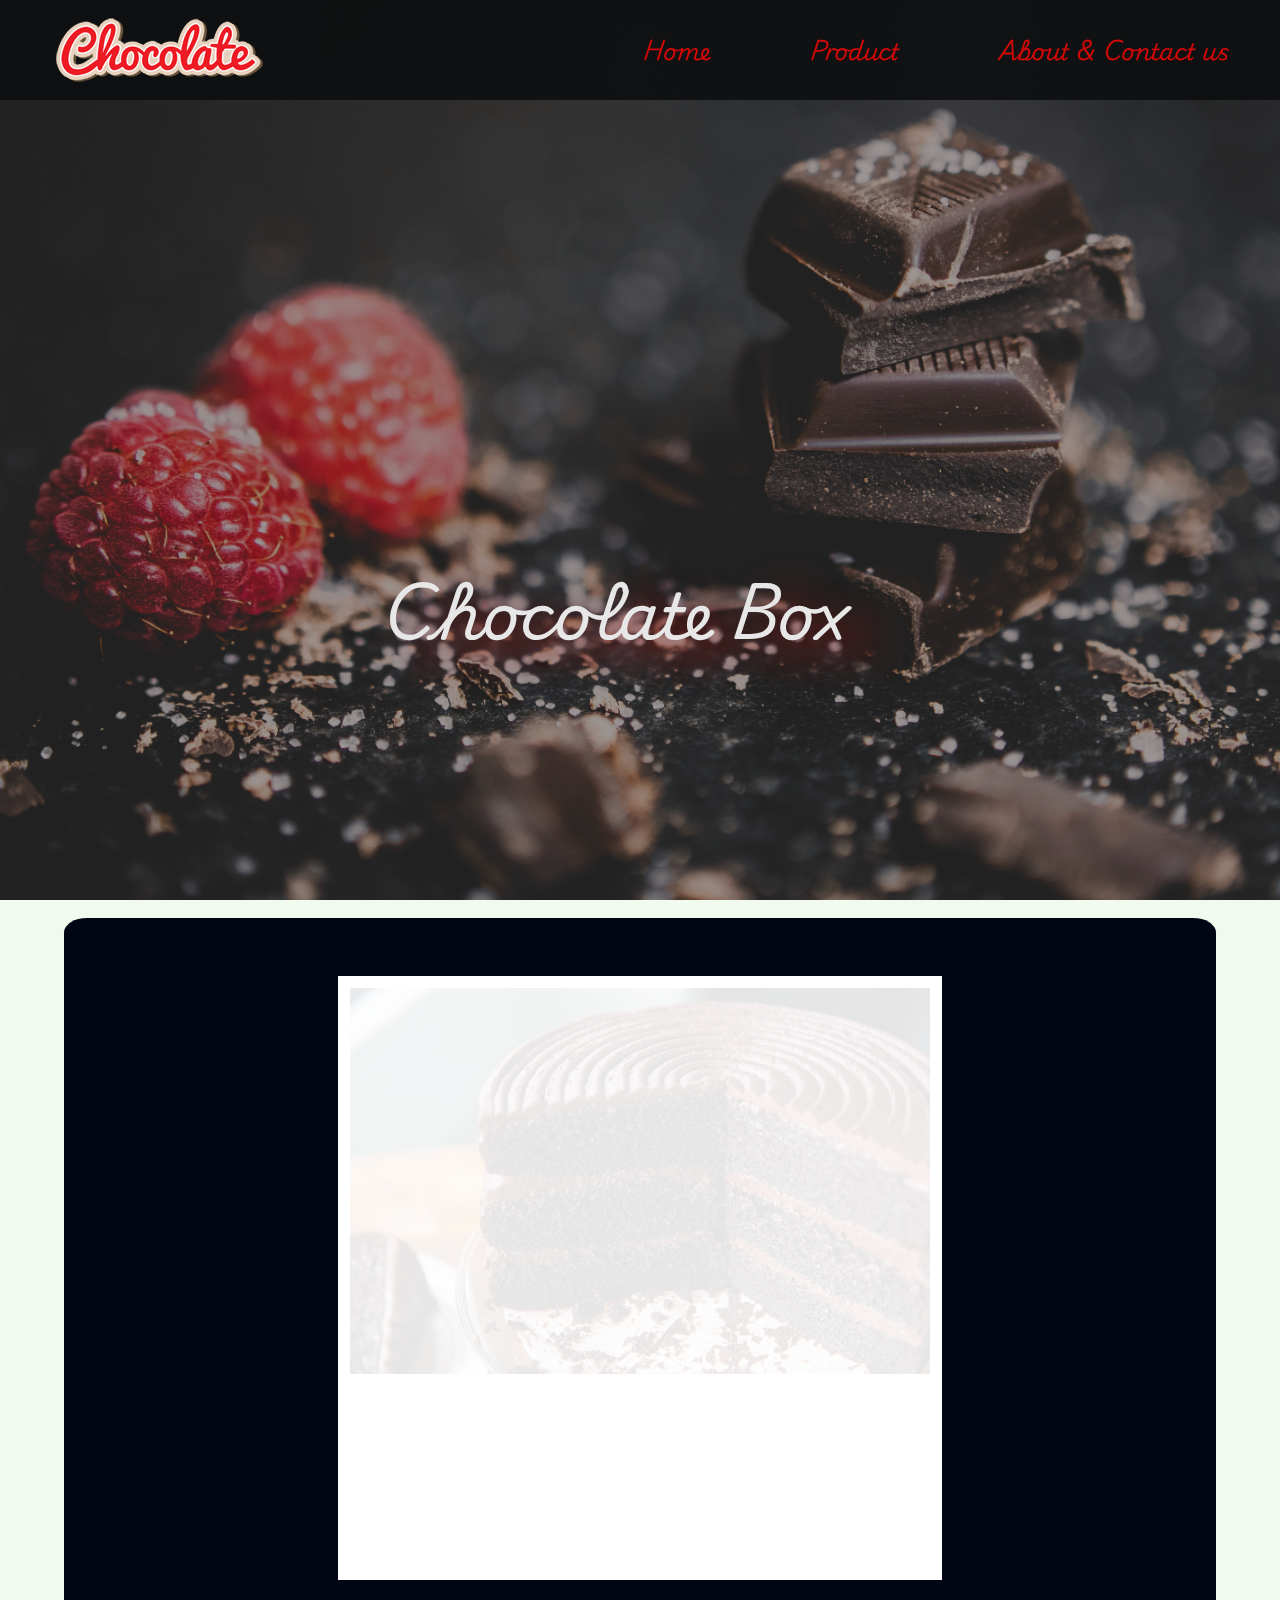
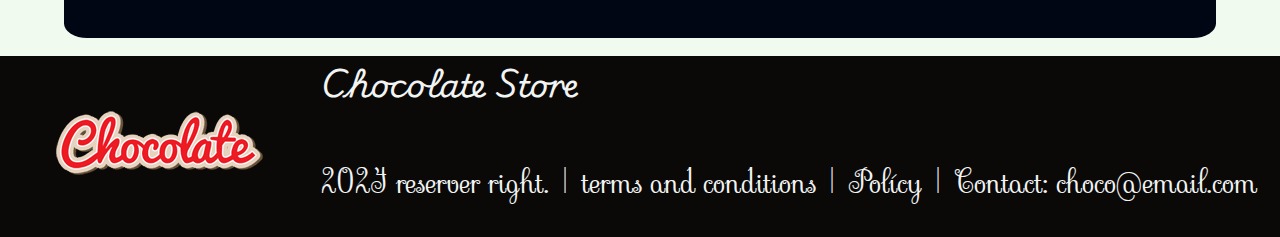
<file: Final Proyect/Chocolate2.html>
<!doctype html>
<html lang="en">

<head>
  <meta charset="utf-8">
  <meta name="viewport" content="width=device-width, initial-scale=1">
  <meta name="description" content="Page of a chocolate store">
  <meta name="robots" content="noindex, nofollow">

  <title>Chocolate Box</title>
  <!-- add fonts -->
  <link rel="preconnect" href="https://fonts.googleapis.com">
  <link rel="preconnect" href="https://fonts.gstatic.com" crossorigin>
  <link href="https://fonts.googleapis.com/css2?family=Playwrite+DK+Loopet:wght@100..400&display=swap" rel="stylesheet">

  <link rel="preconnect" href="https://fonts.googleapis.com">
  <link rel="preconnect" href="https://fonts.gstatic.com" crossorigin>
  <link href="https://fonts.googleapis.com/css2?family=Playwrite+DK+Loopet:wght@100..400&family=Sevillana&display=swap"
    rel="stylesheet">

  <!-- add CSS -->
  <link rel="stylesheet" href="./css/style.css">
  <!-- add jQuery -->
  <script src="https://ajax.googleapis.com/ajax/libs/jquery/3.7.1/jquery.min.js"></script>
  <script src="./js/custom-js.js"></script>
</head>


<body>
  <header>
    <div>
      <a href="index.html"><img src="./img/logo.png" alt="logo"></a>
    </div>
    <nav>
      <menu>
        <li><a href="index.html">Home</a></li>
        <li><a href="Products.html">Product</a></li>
        <li><a href="Aboutus.html">About & Contact us</a></li>
      </menu>
    </nav>
  </header>
  <section class="MyBanner">
    <div>
      <h1>Chocolate Box</h1>
    </div>
  </section>
  <main class="container2">
    <br>
    <section class="Mycontent2">
      <div class="wrapper2">
        <div class="Chocolate-img">
          <img src="./img/choco2.jpg" alt="first chocolatte">
        </div>
        <div class="chocolate-info2">
          <a href="">
             <h2>Chocolate cake<br><br>
              A decadent chocolate cake with layers of rich, moist chocolate sponge, 
              filled with a smooth, creamy chocolate ganache, and topped with a 
              glossy chocolate glaze and delicate chocolate shavings.

              <span> $35.99</span></h2>
          </a>
        </div>
      </div>
    </section>
  </main>
  <br>
  <footer>
    <div>
      <a href="index.html"><img src="./img/logo.png" alt="logo"></a>
    </div>
    <div>
      <h6>Chocolate Store</h6>
      <p>2024 reserver right. | terms and conditions | Polícy | Contact: choco@email.com</p>
    </div>
  </footer>
</body>

</html>
</file>
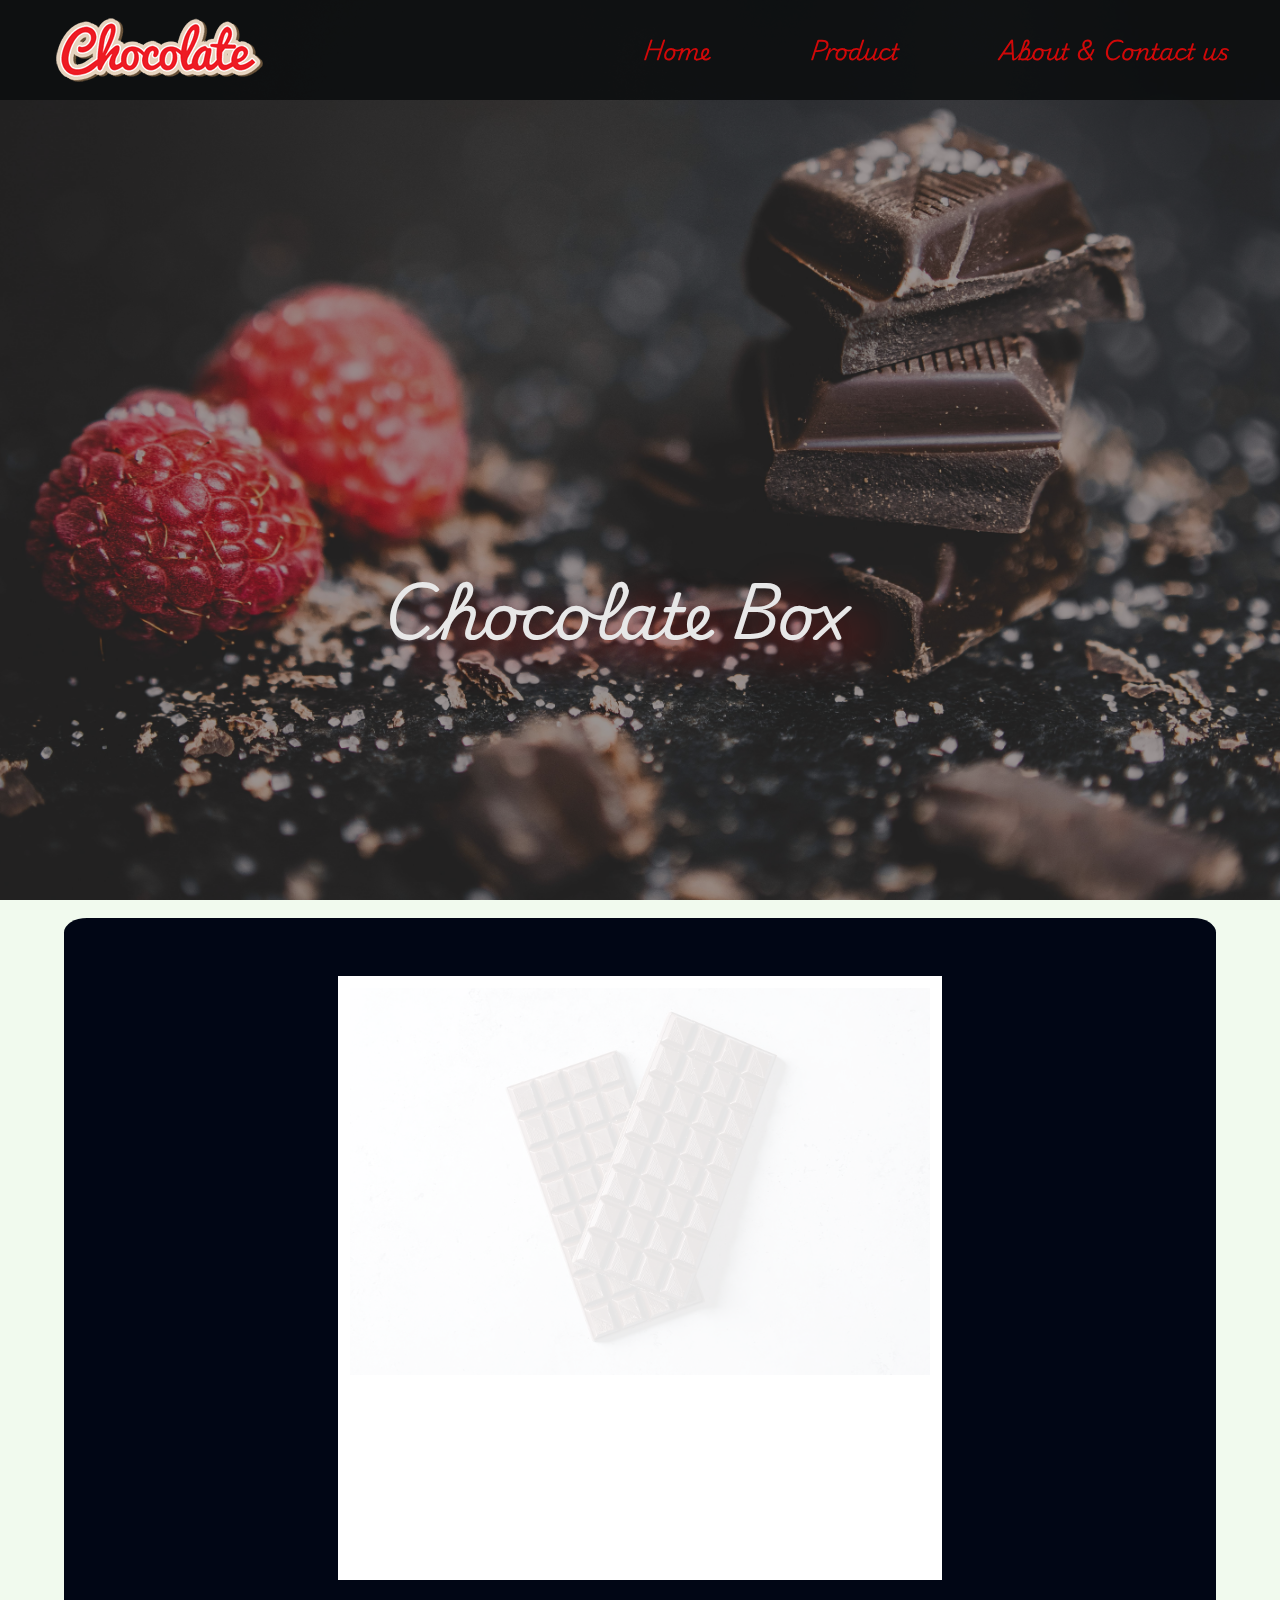
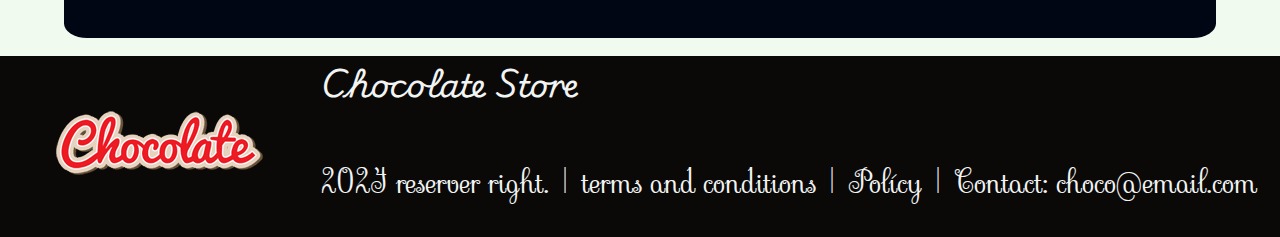
<file: Final Proyect/Chocolate3.html>
<!doctype html>
<html lang="en">

<head>
  <meta charset="utf-8">
  <meta name="viewport" content="width=device-width, initial-scale=1">
  <meta name="description" content="Page of a chocolate store">
  <meta name="robots" content="noindex, nofollow">

  <title>Chocolate Box</title>
  <!-- add fonts -->
  <link rel="preconnect" href="https://fonts.googleapis.com">
  <link rel="preconnect" href="https://fonts.gstatic.com" crossorigin>
  <link href="https://fonts.googleapis.com/css2?family=Playwrite+DK+Loopet:wght@100..400&display=swap" rel="stylesheet">

  <link rel="preconnect" href="https://fonts.googleapis.com">
  <link rel="preconnect" href="https://fonts.gstatic.com" crossorigin>
  <link href="https://fonts.googleapis.com/css2?family=Playwrite+DK+Loopet:wght@100..400&family=Sevillana&display=swap"
    rel="stylesheet">

  <!-- add CSS -->
  <link rel="stylesheet" href="./css/style.css">
  <!-- add jQuery -->
  <script src="https://ajax.googleapis.com/ajax/libs/jquery/3.7.1/jquery.min.js"></script>
  <script src="./js/custom-js.js"></script>
</head>


<body>
  <header>
    <div>
      <a href="index.html"><img src="./img/logo.png" alt="logo"></a>
    </div>
    <nav>
      <menu>
        <li><a href="index.html">Home</a></li>
        <li><a href="Products.html">Product</a></li>
        <li><a href="Aboutus.html">About & Contact us</a></li>
      </menu>
    </nav>
  </header>
  <section class="MyBanner">
    <div>
      <h1>Chocolate Box</h1>
    </div>
  </section>
  <main class="container2">
    <br>
    <section class="Mycontent2">
      <div class="wrapper2">
        <div class="Chocolate-img">
          <img src="./img/choco3.jpg" alt="first chocolatte">
        </div>
        <div class="chocolate-info2">
          <a href="">
             <h2>Chocolate bar<br><br>
              A smooth and creamy chocolate bar, 
              made from the finest cocoa beans, with a rich, 
              velvety texture that melts in your mouth, and a 
              hint of sweetness that balances the deep cocoa flavor, 
              wrapped in an elegant, gold-foil packaging.

              <span> $10.99</span></h2>
          </a>
        </div>
      </div>
    </section>
  </main>
  <br>
  <footer>
    <div>
      <a href="index.html"><img src="./img/logo.png" alt="logo"></a>
    </div>
    <div>
      <h6>Chocolate Store</h6>
      <p>2024 reserver right. | terms and conditions | Polícy | Contact: choco@email.com</p>
    </div>
  </footer>
</body>

</html>
</file>
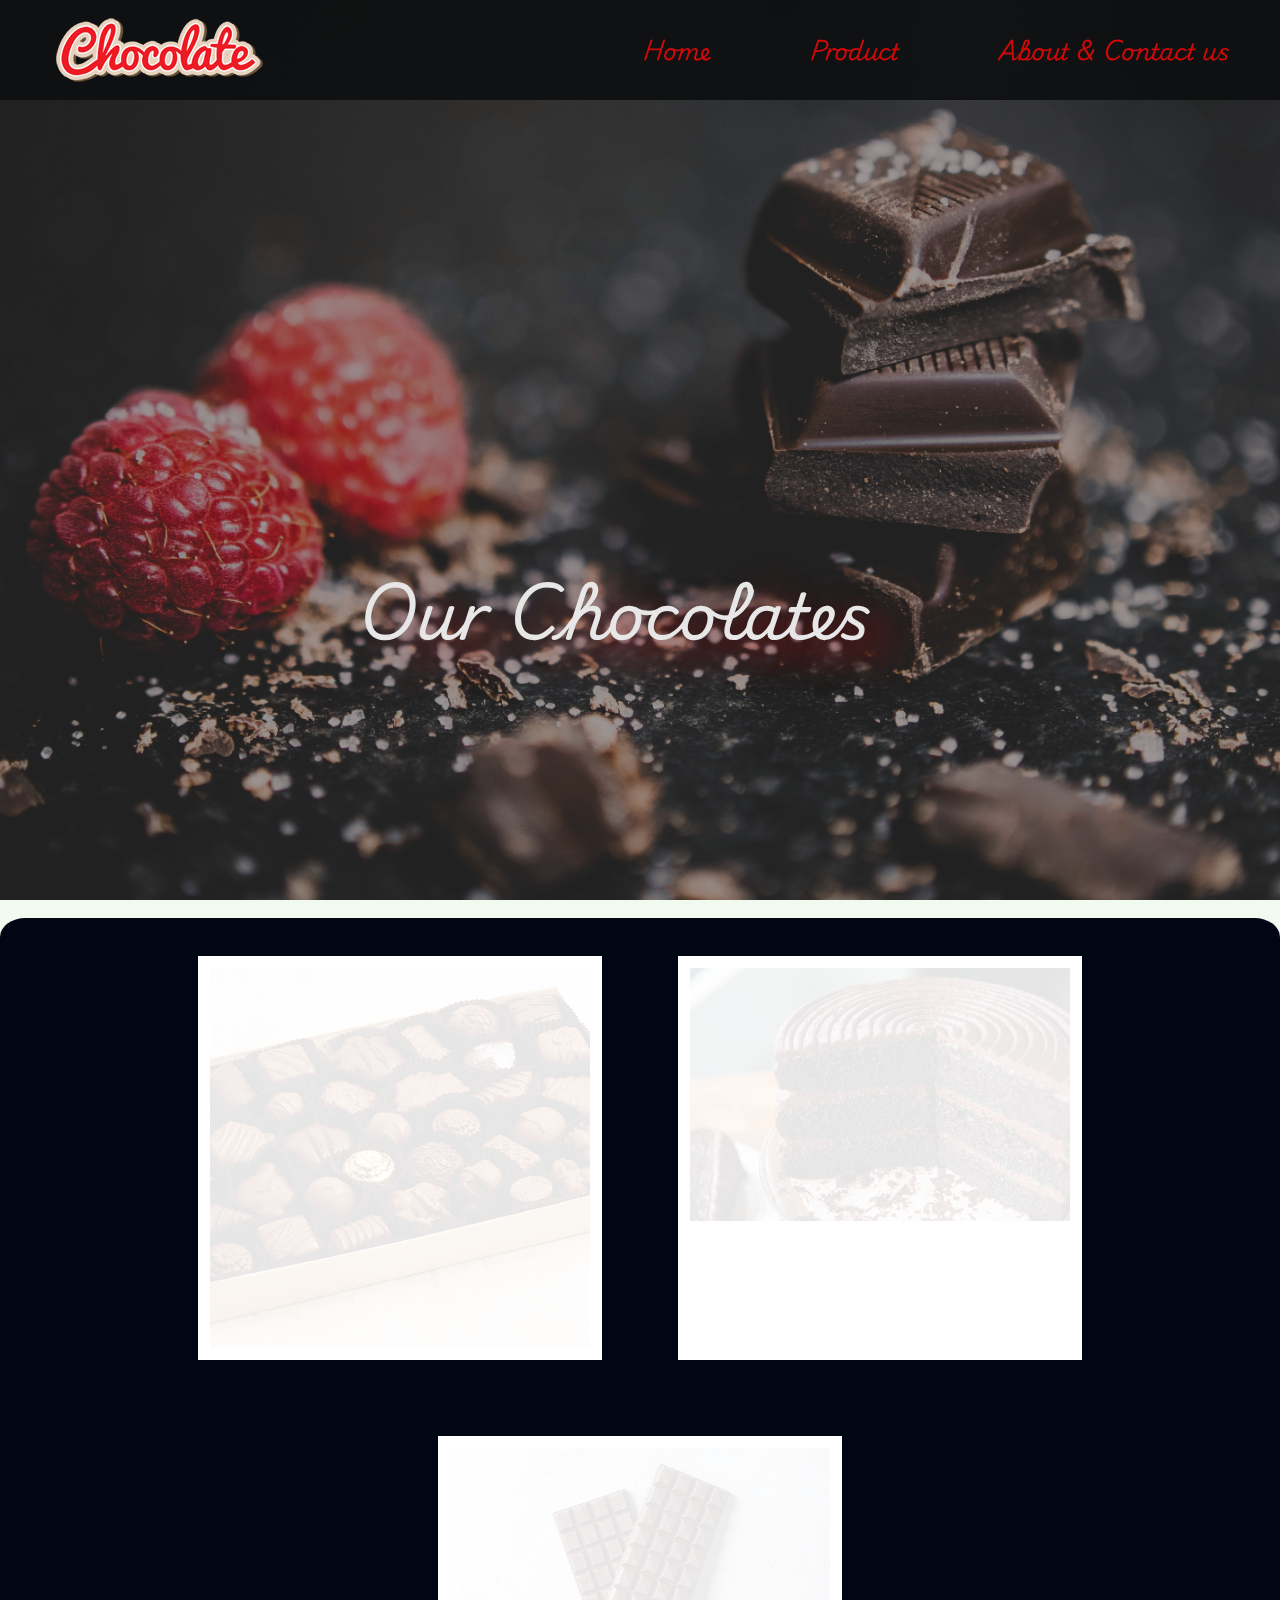
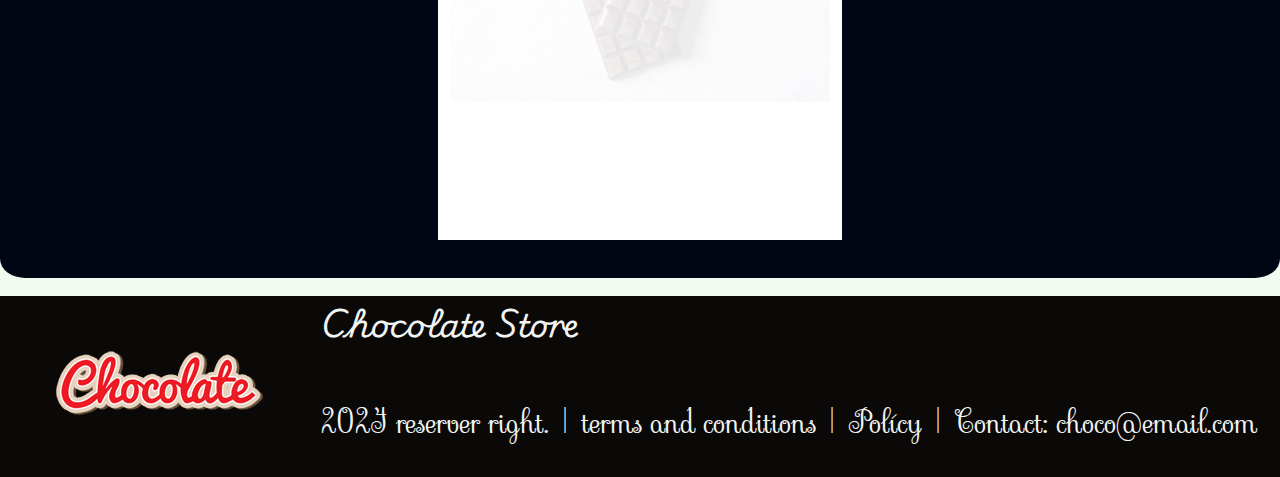
<file: Final Proyect/Products.html>
<!doctype html>
<html lang="en">

<head>
  <meta charset="utf-8">
  <meta name="viewport" content="width=device-width, initial-scale=1">
  <meta name="description" content="Page of a chocolate store">
  <meta name="robots" content="noindex, nofollow">

  <title>Chocolate Store</title>
  <!-- add fonts -->
  <link rel="preconnect" href="https://fonts.googleapis.com">
  <link rel="preconnect" href="https://fonts.gstatic.com" crossorigin>
  <link href="https://fonts.googleapis.com/css2?family=Playwrite+DK+Loopet:wght@100..400&display=swap" rel="stylesheet">

  <link rel="preconnect" href="https://fonts.googleapis.com">
  <link rel="preconnect" href="https://fonts.gstatic.com" crossorigin>
  <link href="https://fonts.googleapis.com/css2?family=Playwrite+DK+Loopet:wght@100..400&family=Sevillana&display=swap"
    rel="stylesheet">

  <!-- add CSS -->
  <link rel="stylesheet" href="./css/style.css">
  <!-- add jQuery -->
  <script src="https://ajax.googleapis.com/ajax/libs/jquery/3.7.1/jquery.min.js"></script>
  <script src="./js/custom-js.js"></script>
</head>


<body>
  <header>
    <div>
      <a href="index.html"><img src="./img/logo.png" alt="logo"></a>
    </div>
    <nav>
      <menu>
        <li><a href="index.html">Home</a></li>
        <li><a href="Products.html">Product</a></li>
        <li><a href="Aboutus.html">About & Contact us</a></li>
      </menu>
    </nav>
  </header>
  <section class="MyBanner">
    <div>
      <h1>Our Chocolates</h1>
    </div>
  </section>
  <main class="container">
    <br>
    <section class="Mycontent">
      <div class="wrapper">
        <div class="Chocolate-img">
          <img src="./img/choco1.jpg" alt="first chocolatte">
        </div>
        <div class="chocolate-info">
          <a href="Chocolate.html">
            <h2>Chocolate box<br><br><span> See it</span></h2>
          </a>
        </div>
      </div>
      <div class="wrapper">
        <div class="Chocolate-img">
          <img src="./img/choco2.jpg" alt="first chocolatte">
        </div>
        <div class="chocolate-info">
          <a href="Chocolate2.html">
            <h2>Chocolate Cake <br><br><span> See it</span></h2>
          </a>
        </div>
      </div>
      <div class="wrapper">
        <div class="Chocolate-img">
          <img src="./img/choco3.jpg" alt="first chocolatte">
        </div>
        <div class="chocolate-info">
          <a href="Chocolate3.html">
            <h2>Chocolate bar<br><br><span> See it</span></h2>
          </a>
        </div>
      </div>
    </section>
  </main>
  <br>
  <footer>
    <div>
      <a href="index.html"><img src="./img/logo.png" alt="logo"></a>
    </div>
    <div>
      <h6>Chocolate Store</h6>
      <p>2024 reserver right. | terms and conditions | Polícy | Contact: choco@email.com</p>
    </div>
  </footer>
</body>

</html>
</file>
<file: Assignment 2/css/style.css>
html{scroll-behavior: smooth;}
body{
  margin: 0;
  background-color: #F1FAEE;
}


h1, h6, h3{
  font-family: 'Playwrite DK Loopet', sans-serif;
  font-size: 2.5em;
  color: #030303;
}



p{
  font-family: 'Sevillana', sans-serif;
  font-size: 1.5em;
  color: #030303;
}

a,li,td,figcaption,span{
  font-family: 'Playwrite DK Loopet', sans-serif;
  font-size: 1.2em;
  text-decoration: none;
}

/** Header **/
header{
  display: flex;
  align-items: center;
  position: fixed;
  width: 100%;
  height: 100px;
  
  z-index: 9999;
  transition: all .25s linear;
  background-color: #0c0e0fe7;

}
header div{
  width: auto;
  height: 100%;
  flex-grow: 1;
}
header div img{
  width: auto;
  height: 100%;
}
header nav menu{
  display: flex;
  list-style: none;
  padding: 0;
  margin: 0;
}
header nav menu li{
  padding: 0 50px;
}
header nav menu li a{
  color: #df0909ee;
  position: relative;
}

.MovingHeader{
  height: 75px;
  background-color: #06070870;
 
}


.MovingHeader a::before {
  background: #ffffff3d;
}


header nav menu li a::before {
 
  transform: scaleX(0);
  transform-origin: bottom right;
  background: #ffffff3d;
}

header nav menu li a:hover::before {
  transform: scaleX(1);
  transform-origin: center;
  
}

header nav menu li a::before {
  content: " ";
  display: block;
  position: absolute;
  top: 0; right: 0; bottom: 0; left: 0;
  
  transition: transform .3s ease;
}


@media (max-width: 768px) {
  header {
    height: 80px;
  }

  header div {
  
    flex-shrink: 2;
  }

  header nav menu li {
    padding: 10px 10px;
  }

  header nav menu li a {
    font-size: 15px;
  }
}

@media (max-width: 480px) {
  header {
    height: 70px;
  }
  
  header nav menu li {
    padding: 5px 5px;
  }

  header nav menu li a {
    font-size: 15px;
  }

  header div img {
    height: auto;
    max-width: 100px;
  }
}


.MyBanner{
  height: 90vh;
  background-image: url("../img/3.jpg");
  background-attachment: fixed;
  background-size: cover;
  background-position: center;
  
}
.MyBanner div{
  background-color: rgba(53, 40, 40, 0.5);
  width: 100%;
  height: 100%;
  display: flex;
  align-items: center;
  justify-content: center;
  
}
.MyBanner div h1{
  font-size: 4em;
  color: #e7e7e7;
  padding-top: 25%;
  padding-right: 50px;
  text-shadow: 25px 15px 40px rgba(252, 1, 1, 0.5);
}


#Mycontent{
  
  height: 250px;
  width: auto;
  text-align: center;
  
}

#Mycontent h6{
  font-size: 2.5em;
}


.Mycontent {
  display: flex;
  flex-wrap: wrap; 
  background-color: #ffffff;
  padding: 2% 5%;
  width: 100%; 
  box-sizing: border-box; 
}

.wrapper {
  display: flex;
  flex-direction: row; 
  flex: 1 1 45%;
  margin: 10px; 
  box-sizing: border-box; 
  flex-wrap: wrap; 
}



.Chocolate-img {
  flex: 1 1 50%; 
}

.chocolate-info {
  flex: 1 1 50%; 
}

.Chocolate-img img {
  border-radius: 7px 0 0 7px; 
  width: 100%; 
  height: auto; }

.chocolate-info {
  border-radius: 0 0 7px 7px; 
  background-color: #dfdfdf; 
  box-sizing: border-box; 
  padding: 10px; 
}

.chocolate-text {
  padding: 20px; 
  box-sizing: border-box; 
}

.chocolate-text h3,
.chocolate-text h4,
.chocolate-text p {
  margin: 0 0 10px; 
  padding: 0; 
}





footer{
  height: auto;
  text-align: center;
  background-color: rgb(0, 0, 0);
}
footer h6{
  font-size: 2.5em;
  color: #e7e7e7;
}



.myContainerForm{
  display: flex;
  flex-direction: column; 
  align-items: center;
  }
  
  
  .form{
      display: flex; 
      flex-direction: column; 
      width: 70%;
      
      font-size: 1.3em;
      
      
      padding: 15px;
      margin-right: 15px;
      
  }
  
  .names{
    font-family: 'Playwrite DK Loopet', sans-serif;
  display: flex;
  flex-direction: column; 
  color: #dfdfdf;
  margin-left: 5%;
  margin-right: 5%;
  }
  
  #Foremail{
    font-family: 'Playwrite DK Loopet', sans-serif;
  color: #e7e7e7;
  margin-left: 5%;
  margin-right: 5%;
  }
  
  #Foremail input[type="text"]{
      
      border: 1px solid rgb(10, 10, 10);
      width:  97%;
      border-radius: 5px;
      padding: 7px;
      
  }
  
  .names input[type="text"] {
      border: 1px solid rgb(0, 0, 0);
      padding: 7px;
      max-width:  100%;
      border-radius: 5px;
  }
  
  #visitReason{
      
      width: 95%; 
      height: 100px;
      resize: none;
      border-radius: 5px;
     
  }
  
  fieldset {
      border: none;
  }
  
  #details{
    font-family: 'Playwrite DK Loopet', sans-serif;
    color: #e7e7e7;
  
      text-align: center;
  }
  
  #submit{
  
      background-color: #4a47529a; 
      color: white; 
      padding: 12px 24px; 
      border: none; 
      cursor: pointer; 
      border-radius: 4px;
      width: 25%;
      
  }
  
  .form .botton{
  
  display: flex;
  
  justify-content: center;
  }

  .logoSocial{
    
    height: 1%;
    display: flex;
    flex-direction: row;
    align-items: center;
    justify-content: center;
    
  }

  .logoSocial div img{
    margin-top: 10px;
    width: 50px;
    padding: 10px;

  }
</file>
<file: Final Proyect/css/style.css>
html{scroll-behavior: smooth;}
body{
  margin: 0;
  padding: 0;

  background-color: #F1FAEE;
}


h1, h6, h3{
  font-family: 'Playwrite DK Loopet', sans-serif;
  font-size: 2.5em;
  color: #030303;
}



p{
  font-family: 'Sevillana', sans-serif;
  font-size: 1.5em;
  color: #030303;
}

a,li,td,figcaption,span{
  font-family: 'Playwrite DK Loopet', sans-serif;
  font-size: 1.2em;
  text-decoration: none;
}

/** Header **/
header{
  display: flex;
  align-items: center;
  position: fixed;
  width: 100%;
  height: 100px;
  
  z-index: 9999;
  transition: all .25s linear;
  background-color: #0c0e0fe7;

}
header div{
  width: auto;
  height: 100%;
  flex-grow: 1;
}
header div img{
  width: auto;
  height: 100%;
}
header nav menu{
  display: flex;
  list-style: none;
  padding: 0;
  margin: 0;
}
header nav menu li{
  padding: 0 50px;
}
header nav menu li a{
  color: #df0909ee;
  position: relative;
}

.MovingHeader{
  height: 75px;
  background-color: #06070870;
 
}


.MovingHeader a::before {
  background: #ffffff3d;
}


header nav menu li a::before {
 
  transform: scaleX(0);
  transform-origin: bottom right;
  background: #ffffff3d;
}

header nav menu li a:hover::before {
  transform: scaleX(1);
  transform-origin: center;
  
}

header nav menu li a::before {
  content: " ";
  display: block;
  position: absolute;
  top: 0; right: 0; bottom: 0; left: 0;
  
  transition: transform .3s ease;
}


@media (max-width: 768px) {
  header {
    height: 80px;
  }

  header div {
  
    flex-shrink: 2;
  }

  header nav menu li {
    padding: 10px 10px;
  }

  header nav menu li a {
    font-size: 15px;
  }
}

@media (max-width: 480px) {
  header {
    height: 70px;
  }
  
  header nav menu li {
    padding: 5px 5px;
  }

  header nav menu li a {
    font-size: 15px;
  }

  header div img {
    height: auto;
    max-width: 100px;
  }
}


.MyBanner{
  height: 100vh;
  background-image: url("../img/3.jpg");
  background-attachment: fixed;
  background-size: cover;
  background-position: center;
  
}
.MyBanner div{
  background-color: rgba(53, 40, 40, 0.5);
  width: 100%;
  height: 100%;
  display: flex;
  align-items: center;
  justify-content: center;
  
}
.MyBanner div h1{
  font-size: 4em;
  color: #e7e7e7;
  padding-top: 25%;
  padding-right: 50px;
  text-shadow: 25px 15px 40px rgba(252, 1, 1, 0.5);
}

/** Footer (Included) **/
footer{
  background-color: #0a0908;
  display: flex;
  flex-wrap: wrap;
  align-items: center;
}
footer div img{
  width: 25%;
  width: auto;
  height: 100px;
  
}
footer h6{

  font-size: 2em;
  color: #f2f4f3;
  margin: 0;
}

footer p{
  color: #f2f4f3;
  font-size: 2em;
}
/*Index*/


.Mycontent2{display: flex;
  justify-content: center;
  align-items: center;
  flex-wrap: wrap;
  min-height: 80vh;
  border-radius: 2%;
  background: #010615;
}

.ContainInf{
  display: flex;
  flex-direction: column;
 
  
}

.MyImage{
  
  height: auto;
  width: 80%;
  
}

.MyInf{
  display: flex;
  width: 80%;
  justify-content: center;
  align-items: center;
}
.MyImage img{ border-radius: 7px 0 0 7px;
  height: auto;
  width: 100%;
  }

  .SeeBoton{
    text-align: center;
  border: solid 2px #f2f4f3;
  background-color: rgba(255,255,255,0);
  color: #f2f4f3;
  padding: 15px 35px;
  transition: all .25s ease-in-out;
  width: 100%;
  }

  .SeeBoton:hover{
    border: solid 2px #a9927d;
    background-color: #a9927d;
    color: #f2f4f3;
    border-radius: 10px;
  }


/*Product page*/
.Mycontent{
  
  display: flex;
  justify-content: center;
  align-items: center;
  flex-wrap: wrap;
  min-height: 80vh;
  border-radius: 2%;
  background: #010615;
  
}

.wrapper{
  position: relative;
  width: 400px;
  height: 400px;
  display: flex;
  justify-content: center;
  align-items: center;
  margin: 40px;
  transition: 0.5s;
  background-color: #060c21;
}

.wrapper:hover{
  height: 550px;
}
.wrapper .Chocolate-img{
  position: absolute;
  top: 0;
  left: 0;
  width: 100%;
  height: 100%;
  padding: 10px;
  box-sizing: border-box;
}

.wrapper .Chocolate-img img{
  max-width: 100%;
  opacity: 0.1;
  transition: 0.5;
}

.wrapper:hover .Chocolate-img img
{opacity:1;


}

.wrapper:before
{
content: '';
position: absolute;
top:-2px;
left: -2px;
right: -2px;
bottom:-2px;
background: #ffffff;
z-index: 0;

}

.wrapper:after
{
  content: '';
  position: absolute;
  top:-2px;
  left: -2px;
  right: -2px;
  bottom:-2px;
  background: #fff;
  z-index: -2;
  
  }

  .wrapper .chocolate-info{
    position: absolute;
    bottom: 0;
    left: 10px;
    right: 10px;
    bottom: 10px;
    height: 120px;
    background: rgb(0, 0, 0.4);
    display: flex;
    justify-content: center;
    align-items: center;
    opacity: 0;
    transition: 0.5s;
  }

  .wrapper:hover .chocolate-info{
    opacity:1;
  }

  .wrapper .chocolate-info h2{
    font: 20px;
    color:#fff;
    font-weight: 500;
    line-height: 20px;
    letter-spacing: 1px;
    
  }
  .wrapper .chocolate-info h2 span{
    font: 14px;
    color:#fff;
    font-weight: 200;
    letter-spacing: 2px;
  }

  /*About us contact us*/
/* CSS Animations */
@keyframes slideInLeft {
  0% {
    transform: translateX(-100%);
    opacity: 0;
  }
  100% {
    transform: translateX(0);
    opacity: 1;
  }
}

@keyframes slideInRight {
  0% {
    transform: translateX(100%);
    opacity: 0;
  }
  100% {
    transform: translateX(0);
    opacity: 1;
  }
}

.slide-in-left {
  animation: slideInLeft 1s forwards;
}

.slide-in-right {
  animation: slideInRight 1s forwards;
}

/*About us contact us*/
@keyframes slideInLeft {
  0% {
    transform: translateX(-100%);
    opacity: 0;
  }
  100% {
    transform: translateX(0);
    opacity: 1;
  }
}

@keyframes slideInRight {
  0% {
    transform: translateX(100%);
    opacity: 0;
  }
  100% {
    transform: translateX(0);
    opacity: 1;
  }
}

.slide-in-left {
  animation: slideInLeft 1s forwards;
}

.slide-in-right {
  animation: slideInRight 1s forwards;
}

.hidden {
  opacity: 0;
  transform: translateX(0);
}

/*About us contact us*/
.container3 {
  background-color: #0e0e0f;
  display: flex; /* making my container a flex container */
  flex-direction: row; /* align it horizontally in a row */
  flex-wrap: wrap; /* in case the items don't fit, move it to the next line */
  flex: 1 1 200px; /* how the flex item will grow and shrink depending on the other items and the initial size 200px */
  justify-content: space-between; /* adding equal space between items */
  font-family: 'Fredericka the Great', cursive; /* type of font */
  text-shadow: 1px 1px 2px #291548; /* adding shadow to the font */
}

.about h2 {
  font-size: 2.5em;
  font-weight: bold;
  text-shadow: 2px 2px 4px rgba(0, 0, 0, 0.5);
  color: #fcf6fd;
  text-align: center;
}

.about p {
  font-size: 2em;
  color: #fcf6fd;
}

.MycontactUs {
  width: 80%;
}

.about {
  display: flex; /* making my container a flex container */
  align-items: center; /* center the flex items */
  flex-direction: column; /* show them in column */
}

.container3 h3 {
  font-size: 1.5em;
  text-align: center;
  color: #e7e7e7;
}

.MycontactUs h3 {
  font-size: 2.0em;
  text-align: center;
  color: #fcf6fd;
}

.about,
.myContainerForm {
  flex: 1 1 48%;
}

.myContainerForm {
  background-color: #a9927d;
  display: flex; /* making my container a flex container */
  flex-direction: column; /* show them in column */
  align-items: center; /* center the flex items */
  border-left: dashed;
  border-color: #0e0e0f;
  border-width: 25px;
}

.form {
  display: flex; /* making my container a flex container */
  flex-direction: column; /* show them in column */
  width: 70%; /* container will have 70% of the width in the parent flex container in this case myContainerForm */
  font-size: 1.3em; /* size of the font */
  color: #fcf6fd;
  padding: 15px; /* adding spaces to all sides */
  margin-right: 15px; /* add margin to the right */
}

.names {
  display: flex; /* making my container a flex container */
  flex-direction: row; /* align it horizontally in a row */
  flex-wrap: wrap; /* in case the items don't fit, move it to the next line */
  justify-content: space-between; /* adding equal space between items */
  align-items: center; /* center the flex items */
  margin-left: 5%; /* add margin to the left */
  margin-right: 5%; /* add margin to the right */
}

#Foremail {
  margin-left: 5%; /* add margin to the left */
  margin-right: 5%; /* add margin to the right */
}

#Foremail input[type="text"] {
  border: 1px solid rgb(255, 255, 255);
  width: 97%;
  border-radius: 5px;
  padding: 7px;
}

.names input[type="text"] {
  border: 1px solid rgb(255, 255, 255);
  padding: 7px;
  max-width: 100%;
  border-radius: 5px;
}

#visitReason {
  width: 95%;
  height: 100px;
  resize: none;
  border-radius: 5px;
}

fieldset {
  border: none;
}

#details {
  text-align: center;
}

#submit {
  background-color: #291548;
  color: white;
  padding: 12px 24px;
  border: none;
  cursor: pointer;
  border-radius: 4px;
  width: 25%;
}

.form .botton {
  display: flex;
  justify-content: center;
}

/*chocolate page*/
.wrapper2 {
  position: relative;
  width: 600px;
  height: 600px;
  display: flex;
  justify-content: center;
  align-items: center;
  margin: 40px;
  transition: width 0.5s;
  background-color: #060c21;
}



.wrapper2 .Chocolate-img {
  position: absolute;
  top: 0;
  left: 0;
  width: 100%;
  height: 100%;
  padding: 10px;
  box-sizing: border-box;
}

.wrapper2 .Chocolate-img img {
  max-width: 100%;
  opacity: 0.1;
  transition: opacity 0.5s;
}

.wrapper2:hover .Chocolate-img img {
  opacity: 1;
}

.wrapper2:before {
  content: '';
  position: absolute;
  top: -2px;
  left: -2px;
  right: -2px;
  bottom: -2px;
  background: #ffffff;
  z-index: 0;
}

.wrapper2:after {
  content: '';
  position: absolute;
  top: -2px;
  left: -2px;
  right: -2px;
  bottom: -2px;
  background: #fff;
  z-index: -2;
}

.wrapper2 .chocolate-info2 {
  position: absolute;
  top: 10px;
  left: 100%;
  width: 300px;
  height: calc(100% - 20px);
  background: rgb(0, 0, 0);
  display: flex;
  justify-content: center;
  align-items: center;
  opacity: 0;
  transition: opacity 0.5s, left 0.5s;
}

.wrapper2:hover .chocolate-info2 {
  left: calc(100% - 200px);
  opacity: 1;
}

.wrapper2 .chocolate-info2 h2 {
  font-size: 20px;
  color: #fff;
  font-weight: 500;
  line-height: 20px;
  letter-spacing: 1px;
}

.wrapper2 .chocolate-info2 h2 span {
  font-size: 14px;
  color: #fff;
  font-weight: 200;
  letter-spacing: 2px;
}

.container2{
  width: 90%;
  margin-left: 5%;
}
</file>
<file: Labs/lab-2/css/style.css>
/** Step one **/

/** Step two **/

h1,h2,h3{

    font-family: "Roboto Mono";
}


/** Step three **/
h1{
    font-size: 46px;
    justify-content: center;
    text-align: center;
    color: aqua;
    letter-spacing: 1.50px;
    }
/** Step four **/

a,li,p{
    font-family: "Cabin";

}
/** Step five **/
span{

color: blueviolet;
}
/** Step six **/

h3{
font-size: 30px;
text-shadow: 3px 1px 3px rgb(0, 0, 0.8);

}
</file>
<file: Labs/Lab05/css/style.css>
menu{
   
    display: flex;
    flex-direction:row-reverse;
    margin-left: 5%;
    list-style: none;
    
}

menu li{
    border-left: solid;
    padding: 12px;
    
}

header{position: fixed;
    z-index: 100;
    width: 100%;}

h1 h2 h3 h4 h5 h6{
    font-family:Arial, Helvetica, sans-serif;
}

body > section:nth-child(5){

    background-color: rgb(41, 42, 47);
    color:rgb(127, 135, 129);
}

body > section:nth-child(3){

background-color: beige;
height: 500px;
width: 100%;
clip-path: polygon(100% 50%,50% 20%,100% 60%, 75% 100%,25% 100%, 0% 60%, 10% 20%);
}

#bottoms{
    padding: 12px;
    padding-left: 15px;
    background-color: aquamarine;
    border-radius: 15px;
}

@media screen and (max-width:550px) {
    body > section:nth-child(3){
        background-color: brown;
    }

    
}
</file>
<file: Labs/lab3/Styles/Style.css>
/*Carlos Eduardo Navarrete Merino(200581087)*/
/*Manoj khatri chhetri (200578338)*/

body{
   
    background-color: #f8f8f8;
    display: grid;
   
   
    
    ;}

    header{
       
        display: grid;
        align-items: center;
        width: 100%;
        height: 200px;
        background-color: #219a88;
        font-size: 80%;
    
    }

    .masterhead{
        display: grid;
        align-items: center;
        width: 100%;
        height: 200px;
        background-color: #2edc07;
        font-size: 80%;

    }

    main{
        display: grid;
        grid-template-rows: 50% 50%;
        width: 100%;
        height: 300px;
        background-color: #ca7d00;

    }

    .box1{
        display: grid;
        grid-template-columns:  33.33% 33.33% 33.33%;
    }

    .box2{
        display: grid;
        grid-template-columns:  25% 25% 25% 25%;
    }

    .box1 div:nth-child(1){
        background-color: #c5400c;

    }
    .box1 div:nth-child(3){
        background-color: #c5400c;

    }

    .box2 div:nth-child(1){
        background-color: #870cc5;

    }

    .box2 div:nth-child(3){
        background-color: #c50c56;

    }
    footer{
        display: grid;
        width: 100%;
        height: 300px;
        background-color: #0cc5a9;

    }
</file>
<file: Assignment 1/Style.css>
body{
  width: 100%;
  display: flex;
  flex-direction:column;
  justify-content: center;
  align-items: center;
  background-image: url(IMG/background.png);
  background-repeat: no-repeat;
  background-size: cover;
}

h1{
    font-family: "Jacquard 24";
    color: aliceblue;
    font-size: 70px;
}

.mainContainer{
flex-direction: column;
display: flex;
width: 40%;
justify-content: center;
align-items: center;
margin: 50px;

}

.mainContainer{
background-image: url(IMG/Screenshot\ 2024-05-28\ 222423.jpg);
background-repeat: no-repeat;
background-size: cover;

}
#song{

font-family: "Major Mono Display";
font-weight: 800;
color: aliceblue;
text-shadow: 6px 6px 20px rgba(0, 0, 0, 0.3);
width: 100%;
height: 700px;
background: transparent;
}
</file>
